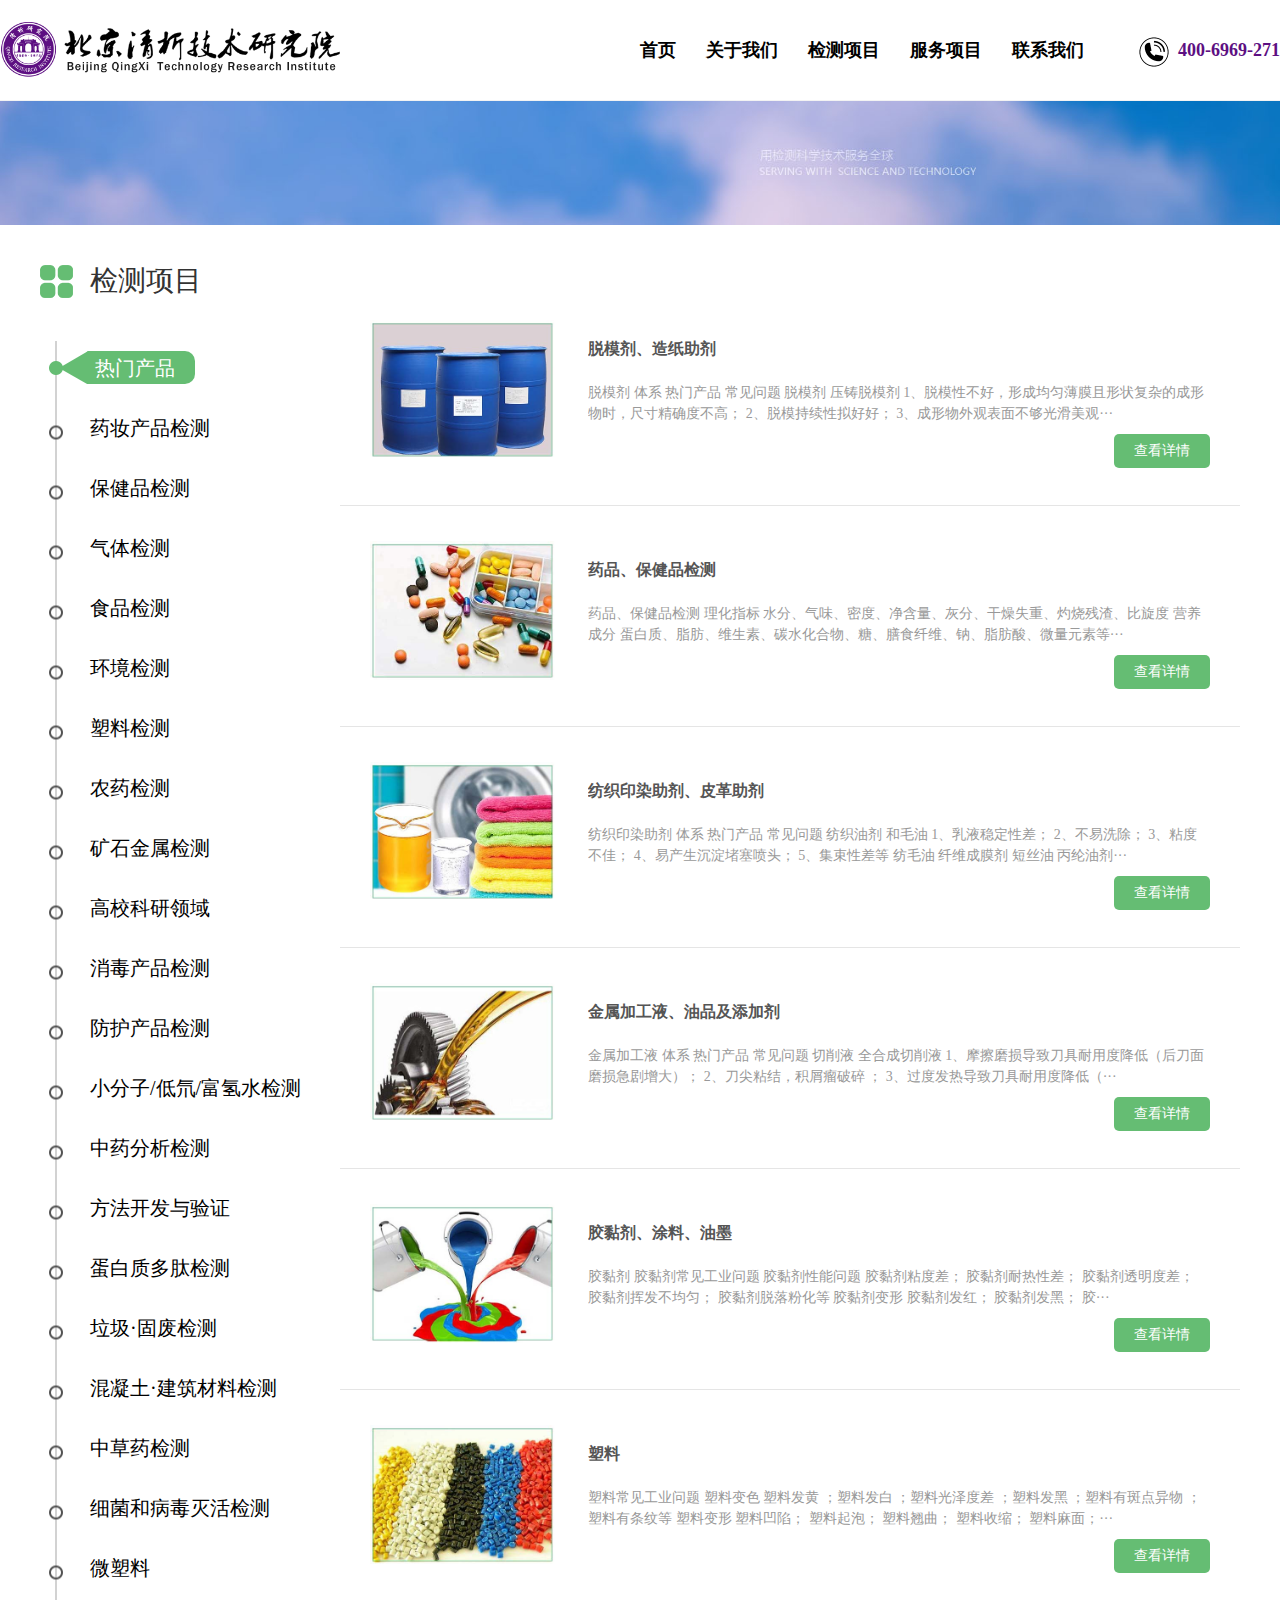
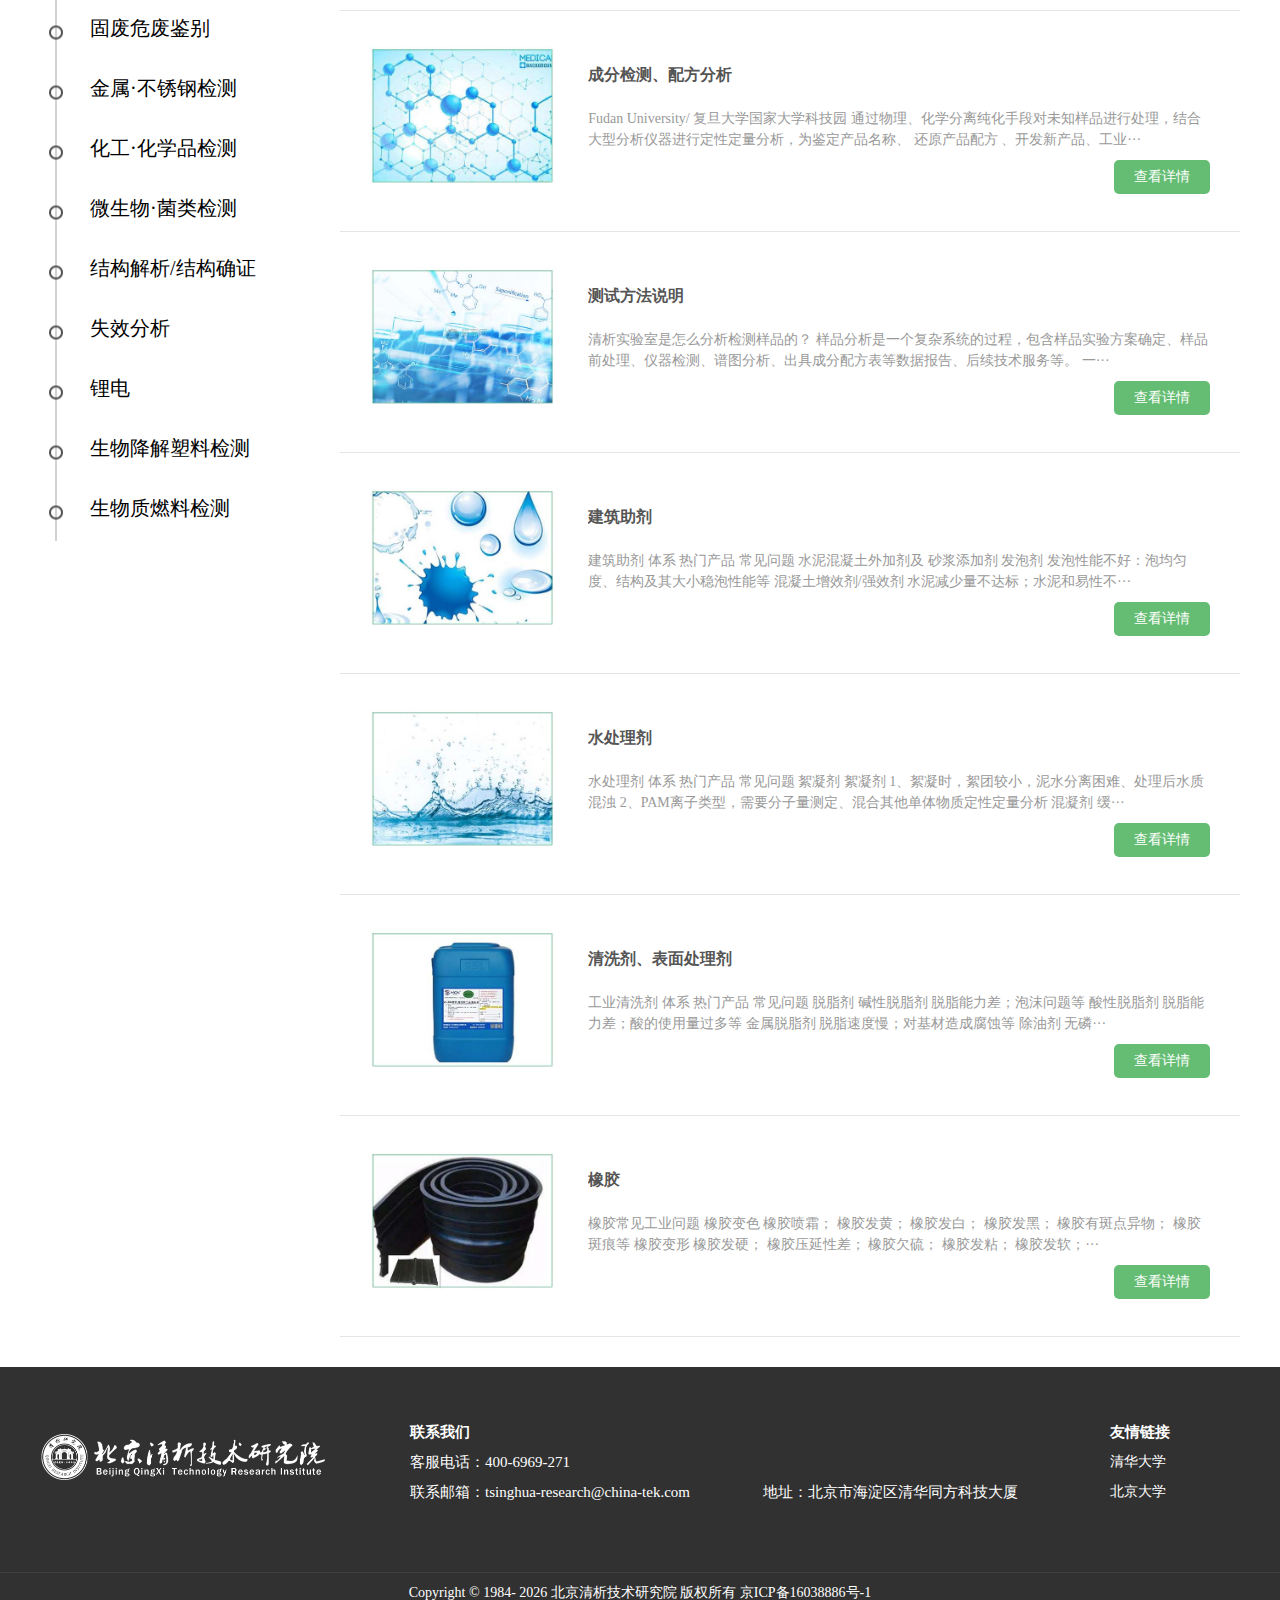
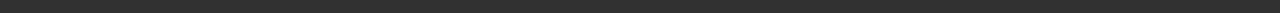
<file: jyln/index.html>
<!DOCTYPE html>
<html>

<head>
    <meta charset="utf-8" />
    <meta http-equiv="X-UA-Compatible" content="IE=Edge,chrome=1" />
    <title>热门产品_检测项目-北京清析技术研究院 官方网站</title>
    <meta name="keywords" content="" />
    <meta name="description" content="" />
    <!--[if lt IE 9]>
  <script src="//cdn.static.runoob.com/libs/html5shiv/3.7/html5shiv.min.js"></script>
<![endif]-->
    <link rel="stylesheet" href="/wangsir/20200515/images/style.css">
    <link rel="stylesheet" href="/wangsir/20200515/images/layout.css">
    <link rel="stylesheet" href="/wangsir/20200515/images/news.css">
    <link rel="stylesheet" href="/wangsir/20200515/images/page.css">
    <script src="/wangsir/20200515/images/jquery.js"></script>
    <script src="/wangsir/20200515/images/common.js"></script>
    <script src="/wangsir/20200515/images/main.js"></script>
    <!--[if lt IE 9]>
<script src="//cdn.bootcss.com/rem/1.3.4/tpl/www/js/rem.min.js"></script>
<script src="//cdn.bootcss.com/respond.tpl/www/js/1.4.2/respond.min.js"></script>
<script src="//cdn.bootcss.com/html5shiv/3.7.2/html5shiv.min.js"></script>
<![endif]-->
    <link href="/uploads/allimg/2002/1_1113455061.png" rel="shortcut icon" type="image/x-icon">
</head>

<body>
    <!-- 头部 START-->
    <header>
        <div class="header">
            <div class="mauto">
                <h1><a href="/" class="logo fl">
		<img src="/uploads/allimg/180627/2_1406389871.png" alt="北京清析技术研究院 官方网站"></a></h1>
                <div class="headtel fr">
                    <img src="/uploads/allimg/2005/1_1125288481.png">&nbsp;&nbsp;<span>400-6969-271</span></a>
                </div>
                <nav class="fr">
                    <ul id="topMenu" class="clearfix">
                        <li><a href="/" id="">首页</a></li>
                        <li><a href="/aboutus/" id="menu_1" class="">关于我们</a></li>
                        <li><a href="/jiance/index/" id="menu_4" class="current">检测项目</a></li>
                        <li><a href="/fwxm/" id="menu_127" class="">服务项目</a></li>
                        <li><a href="http://cert.china-tek.com/cx.php" id="menu_188" class="">报告查询</a></li>
                        <li><a href="/about/contact/" id="menu_149" class="">联系我们</a></li>
                        <li><a href="/xgnews/" id="menu_218" class="">新冠新闻</a></li>
                    </ul>
                </nav>
            </div>
            <style>
            </style>
            <div class="sub-nav">
                <div class="mauto">
                    <div id="display_1" class="display_class item2">
                        <div class="row clearfix">
                            <div class="con-l fl">

                                <a href="/about/" class="fl">公司简介</a>

                                <a href="/about/culture/" class="fl">企业文化</a>

                                <a href="/about/contact/" class="fl">联系我们</a>

                            </div>
                        </div>
                    </div>
                    <div id="display_4" class="display_class item2">
                        <div class="row clearfix">
                            <div class="con-l fl">

                                <a href="/jyln/" class="fl">热门产品</a>

                                <a href="/jiance/yaopin/" class="fl">药妆产品检测</a>

                                <a href="/jiance/bjpjc/" class="fl">保健品检测</a>

                                <a href="/jiance/qtjc/" class="fl">气体检测</a>

                                <a href="/jiance/spjc/" class="fl">食品检测</a>

                                <a href="/jiance/hjjc/" class="fl">环境检测</a>

                                <a href="/jiance/sljc/" class="fl">塑料检测</a>

                                <a href="/jiance/nyjc/" class="fl">农药检测</a>

                                <a href="/jiance/ksfxjc/" class="fl">矿石金属检测</a>

                                <a href="/jiance/gxky/" class="fl">高校科研领域</a>

                                <a href="/jiance/xiaoduchanpin/" class="fl">消毒产品检测</a>

                                <a href="/jiance/fanghuchanpin/jiance/" class="fl">防护产品检测</a>

                                <a href="/jiance/xfzs/" class="fl">小分子/低氘/富氢水检测</a>

                                <a href="/jiance/zyfxjc/" class="fl">中药分析检测</a>

                                <a href="/jiance/ffkfyyz/" class="fl">方法开发与验证</a>

                                <a href="/jiance/dbzdt/" class="fl">蛋白质多肽检测</a>

                                <a href="/jiance/ljgfjc/" class="fl">垃圾·固废检测</a>

                                <a href="/jiance/hntjc/" class="fl">混凝土·建筑材料检测</a>

                                <a href="/jiance/zcyjc/" class="fl">中草药检测</a>

                                <a href="/jiance/xijunbingdu/" class="fl">细菌和病毒灭活检测</a>

                                <a href="/jiance/index/weisuliao/" class="fl">微塑料</a>

                                <a href="/jiance/index/gufeiweifeijianbie/" class="fl">固废危废鉴别</a>

                                <a href="/jiance/jscfphjc/" class="fl">金属·不锈钢检测</a>

                                <a href="/jiance/hgp_hxpjc_/" class="fl">化工·化学品检测</a>

                                <a href="/jiance/wsw/" class="fl">微生物·菌类检测</a>

                                <a href="/jiance/jiegou/" class="fl">结构解析/结构确证</a>

                                <a href="/jiance/sxfx/" class="fl">失效分析</a>

                                <a href="/jiance/lidian/" class="fl">锂电</a>

                                <a href="/jiance/swjjsl/" class="fl">生物降解塑料检测</a>

                                <a href="/jiance/swzrl/" class="fl">生物质燃料检测</a>

                            </div>
                        </div>
                    </div>
                    <div id="display_127" class="display_class item2">
                        <div class="row clearfix">
                            <div class="con-l fl">

                                <a href="/bcxx/" class="fl">药品成分化验</a>

                                <a href="/jiance/pffxjc/" class="fl">配方成分·检测</a>

                                <a href="/jiance/ysfx_jscfjc/" class="fl">元素分析·测定</a>

                                <a href="/jiance/swyy/" class="fl">生物医药检测</a>

                                <a href="/jiance/yqcs_ptfx/" class="fl">仪器测试</a>

                                <a href="/fwxm/cffx/" class="fl">成分分析</a>

                                <a href="/fwxm/fsfx/" class="fl">腐蚀分析</a>

                                <a href="/fwxm/mnjs/" class="fl">模拟试验</a>

                                <a href="/jiance/wzwfx_jc/" class="fl">未知物分析检测</a>

                                <a href="/jiance/ywfxgyzd/" class="fl">异物分析工业诊断</a>

                                <a href="/gsdj/" class="fl">含量检测·测定</a>

                                <a href="/ce/" class="fl">CE认证【代理】</a>

                            </div>
                        </div>
                    </div>
                    <div id="display_188" class="display_class item2">
                        <div class="row clearfix">



                        </div>
                    </div>
                    <div id="display_149" class="display_class item2">
                        <div class="row clearfix">



                        </div>
                    </div>
                    <div id="display_218" class="display_class item2">
                        <div class="row clearfix">



                        </div>
                    </div>
                </div>
            </div>
        </div>
    </header>
    <!-- 头部 END-->
    <div class="bannerny"><img src="/wangsir/20200515/images/news.jpg"></div>
    <main class="main">
        <div class="info-list wrap-module">
            <div class="wrap pt20">
                <div class="pull-left lg-3 leftside">
                    <h1>检测项目</h1>
                    <ul class="clearfix">
                        <li class='cur'><a href='/jyln/' class='nav-link active font-poppins font-weight-medium'>热门产品</a></li>
                        <li><a class="nav-link font-poppins font-weight-medium" href='/jiance/yaopin/'>药妆产品检测</a></li>

                        <li><a class="nav-link font-poppins font-weight-medium" href='/jiance/bjpjc/'>保健品检测</a></li>

                        <li><a class="nav-link font-poppins font-weight-medium" href='/jiance/qtjc/'>气体检测</a></li>

                        <li><a class="nav-link font-poppins font-weight-medium" href='/jiance/spjc/'>食品检测</a></li>

                        <li><a class="nav-link font-poppins font-weight-medium" href='/jiance/hjjc/'>环境检测</a></li>

                        <li><a class="nav-link font-poppins font-weight-medium" href='/jiance/sljc/'>塑料检测</a></li>

                        <li><a class="nav-link font-poppins font-weight-medium" href='/jiance/nyjc/'>农药检测</a></li>

                        <li><a class="nav-link font-poppins font-weight-medium" href='/jiance/ksfxjc/'>矿石金属检测</a></li>

                        <li><a class="nav-link font-poppins font-weight-medium" href='/jiance/gxky/'>高校科研领域</a></li>

                        <li><a class="nav-link font-poppins font-weight-medium" href='/jiance/xiaoduchanpin/'>消毒产品检测</a></li>

                        <li><a class="nav-link font-poppins font-weight-medium" href='/jiance/fanghuchanpin/jiance/'>防护产品检测</a></li>

                        <li><a class="nav-link font-poppins font-weight-medium" href='/jiance/xfzs/'>小分子/低氘/富氢水检测</a></li>

                        <li><a class="nav-link font-poppins font-weight-medium" href='/jiance/zyfxjc/'>中药分析检测</a></li>

                        <li><a class="nav-link font-poppins font-weight-medium" href='/jiance/ffkfyyz/'>方法开发与验证</a></li>

                        <li><a class="nav-link font-poppins font-weight-medium" href='/jiance/dbzdt/'>蛋白质多肽检测</a></li>

                        <li><a class="nav-link font-poppins font-weight-medium" href='/jiance/ljgfjc/'>垃圾·固废检测</a></li>

                        <li><a class="nav-link font-poppins font-weight-medium" href='/jiance/hntjc/'>混凝土·建筑材料检测</a></li>

                        <li><a class="nav-link font-poppins font-weight-medium" href='/jiance/zcyjc/'>中草药检测</a></li>

                        <li><a class="nav-link font-poppins font-weight-medium" href='/jiance/xijunbingdu/'>细菌和病毒灭活检测</a></li>

                        <li><a class="nav-link font-poppins font-weight-medium" href='/jiance/index/weisuliao/'>微塑料</a></li>

                        <li><a class="nav-link font-poppins font-weight-medium" href='/jiance/index/gufeiweifeijianbie/'>固废危废鉴别</a></li>

                        <li><a class="nav-link font-poppins font-weight-medium" href='/jiance/jscfphjc/'>金属·不锈钢检测</a></li>

                        <li><a class="nav-link font-poppins font-weight-medium" href='/jiance/hgp_hxpjc_/'>化工·化学品检测</a></li>

                        <li><a class="nav-link font-poppins font-weight-medium" href='/jiance/wsw/'>微生物·菌类检测</a></li>

                        <li><a class="nav-link font-poppins font-weight-medium" href='/jiance/jiegou/'>结构解析/结构确证</a></li>

                        <li><a class="nav-link font-poppins font-weight-medium" href='/jiance/sxfx/'>失效分析</a></li>

                        <li><a class="nav-link font-poppins font-weight-medium" href='/jiance/lidian/'>锂电</a></li>

                        <li><a class="nav-link font-poppins font-weight-medium" href='/jiance/swjjsl/'>生物降解塑料检测</a></li>

                        <li><a class="nav-link font-poppins font-weight-medium" href='/jiance/swzrl/'>生物质燃料检测</a></li>

                    </ul>
                </div>
                <div class="pull-right lg-9 rightside">
                    <div class="ueeshop_responsive_info_list ">
                        <div class="item ">
                            <div class="img">
                                <a href="/jyln/184.html" title="脱模剂、造纸助剂"><img src="/uploads/allimg/2005/1-20052G45J3531.jpg" alt="脱模剂、造纸助剂"></a>
                            </div>
                            <div class="info fr">
                                <h3 class="title"><a href="/jyln/184.html" title="脱模剂、造纸助剂">脱模剂、造纸助剂</a></h3>
                                <div class="time">
                                    <h2>2020-08-24</h2>
                                </div>
                                <a href="/jyln/184.html" title="脱模剂、造纸助剂" class="desc">脱模剂 体系 热门产品 常见问题 脱模剂 压铸脱模剂 1、脱模性不好，形成均匀薄膜且形状复杂的成形物时，尺寸精确度不高； 2、脱模持续性拟好好； 3、成形物外观表面不够光滑美观···</a>
                                <a href="/jyln/184.html" title="脱模剂、造纸助剂" class="moreview fr">查看详情</a>
                            </div>
                            <a class="link" href="/jyln/184.html" title="脱模剂、造纸助剂"></a>
                            <div class="clear">
                            </div>
                        </div>
                        <div class="item ">
                            <div class="img">
                                <a href="/jyln/209.html" title="药品、保健品检测"><img src="/uploads/allimg/2005/1-20052G41141626.jpg" alt="药品、保健品检测"></a>
                            </div>
                            <div class="info fr">
                                <h3 class="title"><a href="/jyln/209.html" title="药品、保健品检测">药品、保健品检测</a></h3>
                                <div class="time">
                                    <h2>2020-07-23</h2>
                                </div>
                                <a href="/jyln/209.html" title="药品、保健品检测" class="desc">药品、保健品检测 理化指标 水分、气味、密度、净含量、灰分、干燥失重、灼烧残渣、比旋度 营养成分 蛋白质、脂肪、维生素、碳水化合物、糖、膳食纤维、钠、脂肪酸、微量元素等···</a>
                                <a href="/jyln/209.html" title="药品、保健品检测" class="moreview fr">查看详情</a>
                            </div>
                            <a class="link" href="/jyln/209.html" title="药品、保健品检测"></a>
                            <div class="clear">
                            </div>
                        </div>
                        <div class="item ">
                            <div class="img">
                                <a href="/jyln/185.html" title="纺织印染助剂、皮革助剂"><img src="/uploads/allimg/2005/1-20052G4554O41.jpg" alt="纺织印染助剂、皮革助剂"></a>
                            </div>
                            <div class="info fr">
                                <h3 class="title"><a href="/jyln/185.html" title="纺织印染助剂、皮革助剂">纺织印染助剂、皮革助剂</a></h3>
                                <div class="time">
                                    <h2>2020-05-29</h2>
                                </div>
                                <a href="/jyln/185.html" title="纺织印染助剂、皮革助剂" class="desc">纺织印染助剂 体系 热门产品 常见问题 纺织油剂 和毛油 1、乳液稳定性差； 2、不易洗除； 3、粘度不佳； 4、易产生沉淀堵塞喷头； 5、集束性差等 纺毛油 纤维成膜剂 短丝油 丙纶油剂···</a>
                                <a href="/jyln/185.html" title="纺织印染助剂、皮革助剂" class="moreview fr">查看详情</a>
                            </div>
                            <a class="link" href="/jyln/185.html" title="纺织印染助剂、皮革助剂"></a>
                            <div class="clear">
                            </div>
                        </div>
                        <div class="item ">
                            <div class="img">
                                <a href="/jyln/187.html" title="金属加工液、油品及添加剂"><img src="/uploads/allimg/2005/1-20052G450322c.jpg" alt="金属加工液、油品及添加剂"></a>
                            </div>
                            <div class="info fr">
                                <h3 class="title"><a href="/jyln/187.html" title="金属加工液、油品及添加剂">金属加工液、油品及添加剂</a></h3>
                                <div class="time">
                                    <h2>2020-05-29</h2>
                                </div>
                                <a href="/jyln/187.html" title="金属加工液、油品及添加剂" class="desc">金属加工液 体系 热门产品 常见问题 切削液 全合成切削液 1、摩擦磨损导致刀具耐用度降低（后刀面磨损急剧增大）； 2、刀尖粘结，积屑瘤破碎 ； 3、过度发热导致刀具耐用度降低（···</a>
                                <a href="/jyln/187.html" title="金属加工液、油品及添加剂" class="moreview fr">查看详情</a>
                            </div>
                            <a class="link" href="/jyln/187.html" title="金属加工液、油品及添加剂"></a>
                            <div class="clear">
                            </div>
                        </div>
                        <div class="item ">
                            <div class="img">
                                <a href="/jyln/189.html" title="胶黏剂、涂料、油墨"><img src="/uploads/allimg/2005/1-20052G44IG35.jpg" alt="胶黏剂、涂料、油墨"></a>
                            </div>
                            <div class="info fr">
                                <h3 class="title"><a href="/jyln/189.html" title="胶黏剂、涂料、油墨">胶黏剂、涂料、油墨</a></h3>
                                <div class="time">
                                    <h2>2020-05-29</h2>
                                </div>
                                <a href="/jyln/189.html" title="胶黏剂、涂料、油墨" class="desc">胶黏剂 胶黏剂常见工业问题 胶黏剂性能问题 胶黏剂粘度差； 胶黏剂耐热性差； 胶黏剂透明度差； 胶黏剂挥发不均匀； 胶黏剂脱落粉化等 胶黏剂变形 胶黏剂发红； 胶黏剂发黑； 胶···</a>
                                <a href="/jyln/189.html" title="胶黏剂、涂料、油墨" class="moreview fr">查看详情</a>
                            </div>
                            <a class="link" href="/jyln/189.html" title="胶黏剂、涂料、油墨"></a>
                            <div class="clear">
                            </div>
                        </div>
                        <div class="item ">
                            <div class="img">
                                <a href="/jyln/191.html" title="塑料"><img src="/uploads/allimg/2005/1-20052G44442204.jpg" alt="塑料"></a>
                            </div>
                            <div class="info fr">
                                <h3 class="title"><a href="/jyln/191.html" title="塑料">塑料</a></h3>
                                <div class="time">
                                    <h2>2020-05-29</h2>
                                </div>
                                <a href="/jyln/191.html" title="塑料" class="desc">塑料常见工业问题 塑料变色 塑料发黄 ；塑料发白 ；塑料光泽度差 ；塑料发黑 ；塑料有斑点异物 ；塑料有条纹等 塑料变形 塑料凹陷； 塑料起泡； 塑料翘曲； 塑料收缩； 塑料麻面；···</a>
                                <a href="/jyln/191.html" title="塑料" class="moreview fr">查看详情</a>
                            </div>
                            <a class="link" href="/jyln/191.html" title="塑料"></a>
                            <div class="clear">
                            </div>
                        </div>
                        <div class="item ">
                            <div class="img">
                                <a href="/jyln/192.html" title="成分检测、配方分析"><img src="/uploads/allimg/2005/1-20052G441025D.jpg" alt="成分检测、配方分析"></a>
                            </div>
                            <div class="info fr">
                                <h3 class="title"><a href="/jyln/192.html" title="成分检测、配方分析">成分检测、配方分析</a></h3>
                                <div class="time">
                                    <h2>2020-05-29</h2>
                                </div>
                                <a href="/jyln/192.html" title="成分检测、配方分析" class="desc">Fudan University/ 复旦大学国家大学科技园 通过物理、化学分离纯化手段对未知样品进行处理，结合大型分析仪器进行定性定量分析，为鉴定产品名称、 还原产品配方 、开发新产品、工业···</a>
                                <a href="/jyln/192.html" title="成分检测、配方分析" class="moreview fr">查看详情</a>
                            </div>
                            <a class="link" href="/jyln/192.html" title="成分检测、配方分析"></a>
                            <div class="clear">
                            </div>
                        </div>
                        <div class="item ">
                            <div class="img">
                                <a href="/jyln/178.html" title="测试方法说明"><img src="/uploads/allimg/2005/1-20052G50242123.jpg" alt="测试方法说明"></a>
                            </div>
                            <div class="info fr">
                                <h3 class="title"><a href="/jyln/178.html" title="测试方法说明">测试方法说明</a></h3>
                                <div class="time">
                                    <h2>2020-05-27</h2>
                                </div>
                                <a href="/jyln/178.html" title="测试方法说明" class="desc">清析实验室是怎么分析检测样品的？ 样品分析是一个复杂系统的过程，包含样品实验方案确定、样品前处理、仪器检测、谱图分析、出具成分配方表等数据报告、后续技术服务等。 一···</a>
                                <a href="/jyln/178.html" title="测试方法说明" class="moreview fr">查看详情</a>
                            </div>
                            <a class="link" href="/jyln/178.html" title="测试方法说明"></a>
                            <div class="clear">
                            </div>
                        </div>
                        <div class="item ">
                            <div class="img">
                                <a href="/jyln/183.html" title="建筑助剂"><img src="/uploads/allimg/2005/1-20052G50004H5.jpg" alt="建筑助剂"></a>
                            </div>
                            <div class="info fr">
                                <h3 class="title"><a href="/jyln/183.html" title="建筑助剂">建筑助剂</a></h3>
                                <div class="time">
                                    <h2>2020-05-27</h2>
                                </div>
                                <a href="/jyln/183.html" title="建筑助剂" class="desc">建筑助剂 体系 热门产品 常见问题 水泥混凝土外加剂及 砂浆添加剂 发泡剂 发泡性能不好：泡均匀度、结构及其大小稳泡性能等 混凝土增效剂/强效剂 水泥减少量不达标；水泥和易性不···</a>
                                <a href="/jyln/183.html" title="建筑助剂" class="moreview fr">查看详情</a>
                            </div>
                            <a class="link" href="/jyln/183.html" title="建筑助剂"></a>
                            <div class="clear">
                            </div>
                        </div>
                        <div class="item ">
                            <div class="img">
                                <a href="/jyln/186.html" title="水处理剂"><img src="/uploads/allimg/2005/1-20052G45435T7.jpg" alt="水处理剂"></a>
                            </div>
                            <div class="info fr">
                                <h3 class="title"><a href="/jyln/186.html" title="水处理剂">水处理剂</a></h3>
                                <div class="time">
                                    <h2>2020-05-27</h2>
                                </div>
                                <a href="/jyln/186.html" title="水处理剂" class="desc">水处理剂 体系 热门产品 常见问题 絮凝剂 絮凝剂 1、絮凝时，絮团较小，泥水分离困难、处理后水质混浊 2、PAM离子类型，需要分子量测定、混合其他单体物质定性定量分析 混凝剂 缓···</a>
                                <a href="/jyln/186.html" title="水处理剂" class="moreview fr">查看详情</a>
                            </div>
                            <a class="link" href="/jyln/186.html" title="水处理剂"></a>
                            <div class="clear">
                            </div>
                        </div>
                        <div class="item ">
                            <div class="img">
                                <a href="/jyln/188.html" title="清洗剂、表面处理剂"><img src="/uploads/allimg/2005/1-20052G44Z6416.jpg" alt="清洗剂、表面处理剂"></a>
                            </div>
                            <div class="info fr">
                                <h3 class="title"><a href="/jyln/188.html" title="清洗剂、表面处理剂">清洗剂、表面处理剂</a></h3>
                                <div class="time">
                                    <h2>2020-05-27</h2>
                                </div>
                                <a href="/jyln/188.html" title="清洗剂、表面处理剂" class="desc">工业清洗剂 体系 热门产品 常见问题 脱脂剂 碱性脱脂剂 脱脂能力差；泡沫问题等 酸性脱脂剂 脱脂能力差；酸的使用量过多等 金属脱脂剂 脱脂速度慢；对基材造成腐蚀等 除油剂 无磷···</a>
                                <a href="/jyln/188.html" title="清洗剂、表面处理剂" class="moreview fr">查看详情</a>
                            </div>
                            <a class="link" href="/jyln/188.html" title="清洗剂、表面处理剂"></a>
                            <div class="clear">
                            </div>
                        </div>
                        <div class="item ">
                            <div class="img">
                                <a href="/jyln/190.html" title="橡胶"><img src="/uploads/allimg/2005/1-20052G4460YC.jpg" alt="橡胶"></a>
                            </div>
                            <div class="info fr">
                                <h3 class="title"><a href="/jyln/190.html" title="橡胶">橡胶</a></h3>
                                <div class="time">
                                    <h2>2020-05-27</h2>
                                </div>
                                <a href="/jyln/190.html" title="橡胶" class="desc">橡胶常见工业问题 橡胶变色 橡胶喷霜； 橡胶发黄； 橡胶发白； 橡胶发黑； 橡胶有斑点异物； 橡胶斑痕等 橡胶变形 橡胶发硬； 橡胶压延性差； 橡胶欠硫； 橡胶发粘； 橡胶发软；···</a>
                                <a href="/jyln/190.html" title="橡胶" class="moreview fr">查看详情</a>
                            </div>
                            <a class="link" href="/jyln/190.html" title="橡胶"></a>
                            <div class="clear">
                            </div>
                        </div>

                        <div class="clear">
                        </div>
                        <!-- <div class="pages"><a>首页</a>
                            <a class="current">1</a>
                            <a href='list_29_2.html'>2</a>
                            <a href='list_29_2.html'>下一页</a>
                            <a href='list_29_2.html'>末页</a>
                            <span class="pageinfo">共2 页 16 条记录</span>
                        </div> -->
                    </div>
                </div>
            </div>
        </div>
    </main>
    <!-- 底部 START-->
    <!--footer start-->
    <footer>
        <div class="foot-add clearfix sm-dn">
            <ul class="mauto pt50 pb45">
                <li class="lg-3 pt15 pb20 hsm slideInUp" style="visibility: visible; animation-name: slideInUp;">
                    <div class="clearfix dtm">
                        <img src="/uploads/allimg/2005/1_1834252101.png">
                    </div>
                </li>
                <li class="lg-4 pb20 pl20 hsm slideInUp" style="visibility: visible; animation-name: slideInUp;">
                    <div class="clearfix dtm">
                        <p>
                            <B>联系我们</B>
                        </p>
                        <p>客服电话：400-6969-271</p>
                        <p>联系邮箱：tsinghua-research@china-tek.com</p>
                    </div>
                </li>
                <li class="lg-3 pb20 hsm slideInUp" style="visibility: visible; animation-name: slideInUp;">
                    <div class="clearfix dtm">
                        <p>
                            <B>&nbsp;</B>
                        </p>
                        <p>&nbsp;</p>
                        <p>地址：北京市海淀区清华同方科技大厦</p>
                    </div>
                </li>
                <!-- 友情链接 START-->
                <li class="lg-2 fl pb20 hsm slideInUp" style="visibility: visible; animation-name: slideInUp;">
                    <div class="clearfix dtm">
                        <p>
                            <B>友情链接</B>
                        </p>
                        <p><a href="http://www.tsinghua.edu.cn" class="fl">清华大学</a></p>
                        <p><a href="http://www.pku.edu.cn" class="fl">北京大学</a></p>

                    </div>
                </li>
            </ul>
        </div>
        <div class="foot-b tac">
            <div class="clearfix dtm sm-p0">
                <p>Copyright &copy; 1984-
                    <script>
                        document.write(new Date().getFullYear());
                    </script> 北京清析技术研究院 版权所有 <a href="http://beian.miit.gov.cn/" class="">京ICP备16038886号-1</a>
                </p>
            </div>
        </div>
    </footer>

    <!-- 底部 END-->
</body>

</html>
</file>
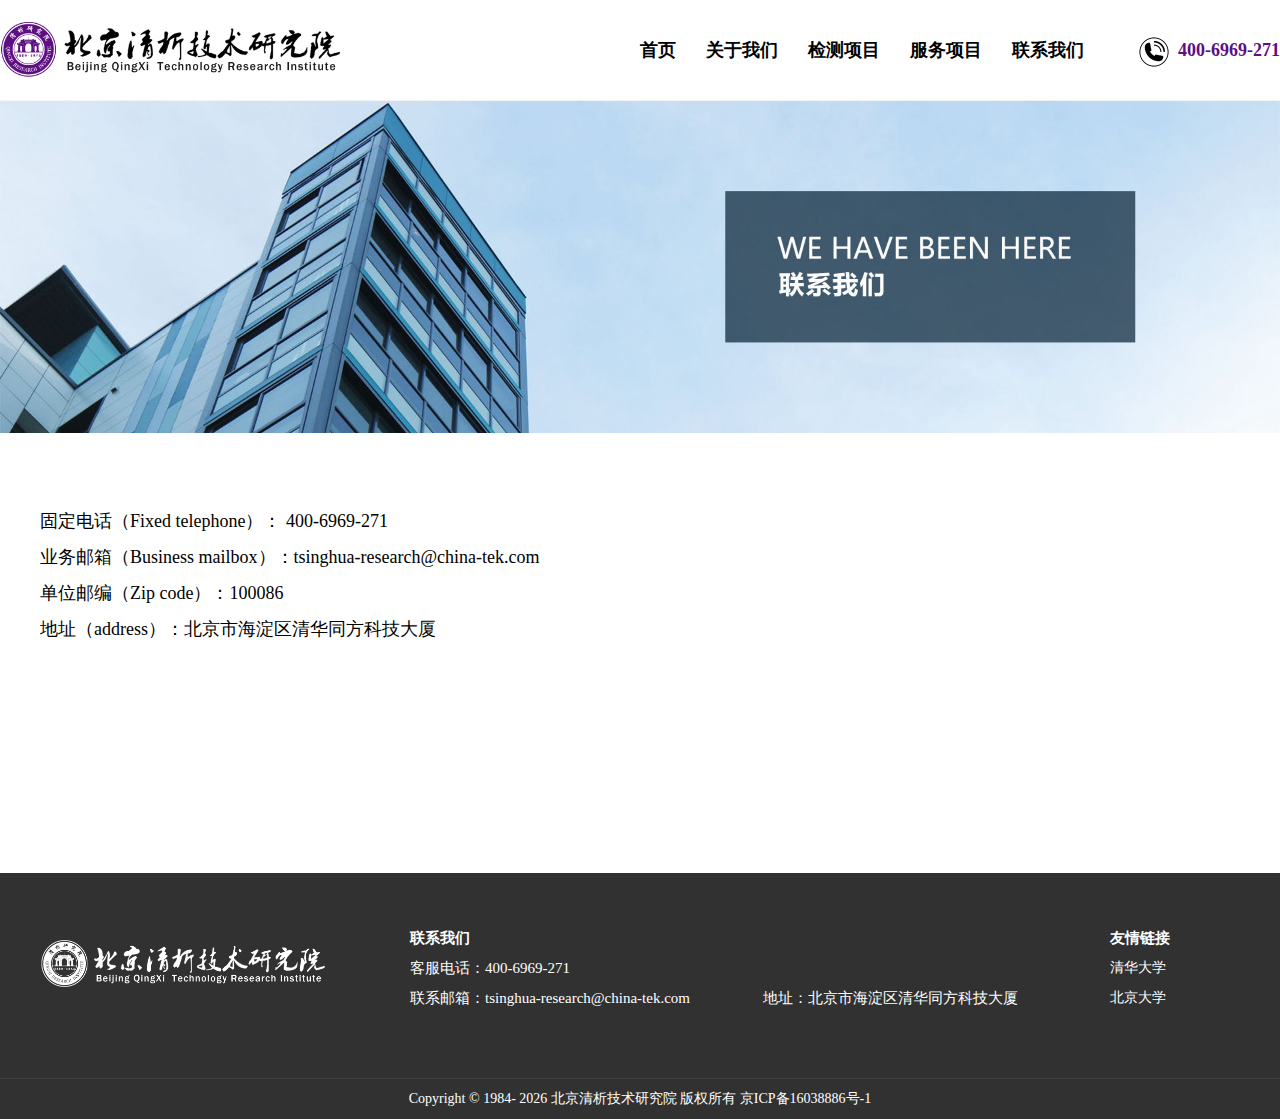
<file: about/contact/index.html>
<!DOCTYPE html>
<html>

<head>
    <meta charset="utf-8" />
    <meta http-equiv="X-UA-Compatible" content="IE=Edge,chrome=1" />
    <title>联系我们-北京清析技术研究院 官方网站</title>
    <meta name="keywords" content="" />
    <meta name="description" content="" />
    <!--[if lt IE 9]>
  <script src="//cdn.static.runoob.com/libs/html5shiv/3.7/html5shiv.min.js"></script>
<![endif]-->
    <link rel="stylesheet" href="/wangsir/20200515/images/style.css">
    <link rel="stylesheet" href="/wangsir/20200515/images/layout.css">
    <link rel="stylesheet" href="/wangsir/20200515/images/news.css">
    <script src="/wangsir/20200515/images/jquery.js"></script>
    <script src="/wangsir/20200515/images/common.js"></script>
    <script src="/wangsir/20200515/images/main.js"></script>
    <!--[if lt IE 9]>
<script src="//cdn.bootcss.com/rem/1.3.4/tpl/www/js/rem.min.js"></script>
<script src="http://cdn.bootcss.com/respond.tpl/www/js/1.4.2/respond.min.js"></script>
<script src="http://cdn.bootcss.com/html5shiv/3.7.2/html5shiv.min.js"></script>
<![endif]-->
    <link href="/uploads/allimg/2002/1_1113455061.png" rel="shortcut icon" type="image/x-icon">
</head>

<body>
    <!-- 头部 START-->
    <header>
        <div class="header">
            <div class="mauto">
                <h1><a href="/" class="logo fl">
		<img src="/uploads/allimg/180627/2_1406389871.png" alt="北京清析技术研究院 官方网站"></a></h1>
                <div class="headtel fr">
                    <img src="/uploads/allimg/2005/1_1125288481.png">&nbsp;&nbsp;<span>400-6969-271</span></a>
                </div>
                <nav class="fr">
                    <ul id="topMenu" class="clearfix">
                        <li><a href="/" id="">首页</a></li>
                        <li><a href="/aboutus/" id="menu_1" class="">关于我们</a></li>
                        <li><a href="/jiance/index/" id="menu_4" class="">检测项目</a></li>
                        <li><a href="/fwxm/" id="menu_127" class="">服务项目</a></li>
                        <li><a href="/about/contact/" id="menu_149" class="current">联系我们</a></li>
                    </ul>
                </nav>
            </div>
            <style>
            </style>
            <div class="sub-nav">
                <div class="mauto">
                    <div id="display_1" class="display_class item2">
                        <div class="row clearfix">
                            <div class="con-l fl">

                                <a href="/about/" class="fl">公司简介</a>

                                <a href="/about/culture/" class="fl">企业文化</a>

                                <a href="/about/contact/" class="fl">联系我们</a>

                            </div>
                        </div>
                    </div>
                    <div id="display_4" class="display_class item2">
                        <div class="row clearfix">
                            <div class="con-l fl">

                                <a href="/jyln/" class="fl">热门产品</a>

                                <a href="/jiance/yaopin/" class="fl">药妆产品检测</a>

                                <a href="/jiance/bjpjc/" class="fl">保健品检测</a>

                                <a href="/jiance/qtjc/" class="fl">气体检测</a>

                                <a href="/jiance/spjc/" class="fl">食品检测</a>

                                <a href="/jiance/hjjc/" class="fl">环境检测</a>

                                <a href="/jiance/sljc/" class="fl">塑料检测</a>

                                <a href="/jiance/nyjc/" class="fl">农药检测</a>

                                <a href="/jiance/ksfxjc/" class="fl">矿石金属检测</a>

                                <a href="/jiance/gxky/" class="fl">高校科研领域</a>

                                <a href="/jiance/xiaoduchanpin/" class="fl">消毒产品检测</a>

                                <a href="/jiance/fanghuchanpin/jiance/" class="fl">防护产品检测</a>

                                <a href="/jiance/xfzs/" class="fl">小分子/低氘/富氢水检测</a>

                                <a href="/jiance/zyfxjc/" class="fl">中药分析检测</a>

                                <a href="/jiance/ffkfyyz/" class="fl">方法开发与验证</a>

                                <a href="/jiance/dbzdt/" class="fl">蛋白质多肽检测</a>

                                <a href="/jiance/ljgfjc/" class="fl">垃圾·固废检测</a>

                                <a href="/jiance/hntjc/" class="fl">混凝土·建筑材料检测</a>

                                <a href="/jiance/zcyjc/" class="fl">中草药检测</a>

                                <a href="/jiance/xijunbingdu/" class="fl">细菌和病毒灭活检测</a>

                                <a href="/jiance/index/weisuliao/" class="fl">微塑料</a>

                                <a href="/jiance/index/gufeiweifeijianbie/" class="fl">固废危废鉴别</a>

                                <a href="/jiance/jscfphjc/" class="fl">金属·不锈钢检测</a>

                                <a href="/jiance/hgp_hxpjc_/" class="fl">化工·化学品检测</a>

                                <a href="/jiance/wsw/" class="fl">微生物·菌类检测</a>

                                <a href="/jiance/jiegou/" class="fl">结构解析/结构确证</a>

                                <a href="/jiance/sxfx/" class="fl">失效分析</a>

                                <a href="/jiance/lidian/" class="fl">锂电</a>

                                <a href="/jiance/swjjsl/" class="fl">生物降解塑料检测</a>

                                <a href="/jiance/swzrl/" class="fl">生物质燃料检测</a>

                            </div>
                        </div>
                    </div>
                    <div id="display_127" class="display_class item2">
                        <div class="row clearfix">
                            <div class="con-l fl">

                                <a href="/bcxx/" class="fl">药品成分化验</a>

                                <a href="/jiance/pffxjc/" class="fl">配方成分·检测</a>

                                <a href="/jiance/ysfx_jscfjc/" class="fl">元素分析·测定</a>

                                <a href="/jiance/swyy/" class="fl">生物医药检测</a>

                                <a href="/jiance/yqcs_ptfx/" class="fl">仪器测试</a>

                                <a href="/fwxm/cffx/" class="fl">成分分析</a>

                                <a href="/fwxm/fsfx/" class="fl">腐蚀分析</a>

                                <a href="/fwxm/mnjs/" class="fl">模拟试验</a>

                                <a href="/jiance/wzwfx_jc/" class="fl">未知物分析检测</a>

                                <a href="/jiance/ywfxgyzd/" class="fl">异物分析工业诊断</a>

                                <a href="/gsdj/" class="fl">含量检测·测定</a>

                                <a href="/ce/" class="fl">CE认证【代理】</a>

                            </div>
                        </div>
                    </div>
                    <div id="display_188" class="display_class item2">
                        <div class="row clearfix">



                        </div>
                    </div>
                    <div id="display_149" class="display_class item2">
                        <div class="row clearfix">



                        </div>
                    </div>
                    <div id="display_218" class="display_class item2">
                        <div class="row clearfix">



                        </div>
                    </div>
                </div>
            </div>
        </div>
    </header>
    <!-- 头部 END-->
    <STYLE type="text/css">
        .main-nav-p .index_articlecat {
            min-height: auto;
        }

        .main-nav-p .index_articlecat li {
            width: 19.7%;
            text-align: left;
            margin: 0;
        }

        .main-nav-p .index_articlecat li a {
            line-height: 35px;
            height: 35px;
        }
    </STYLE>
    <div class="bannerny"><img src="/uploads/allimg/2005/1-2005291I54c40.jpg"></div>
    <main class="main">

        <div class="info-list wrap-module">
            <div class="wrap pt20">
                <div class="main-nav-p ">
                    <ul class="index_articlecat hsms">

                    </ul>
                </div>
                <div class="about bg content">
                    <div class="pb50 mauto ov clearfix">
                        <div class="pt20 pb20 sm-p0">
                            <div class="pb5 mauto sm-p0 hsm slideInUp" style="visibility: visible; animation-name: slideInUp;">
                                <div class="about">
                                    <!--h2 class="tac fb pb20"><span style="font-size: 20px; color:#444444;">联系我们</span></h2-->
                                    <p style="white-space: normal;"><span style="font-size: 18px;">固定电话（Fixed telephone）：<strong>&nbsp;</strong>400-6969-271<br/></span></p>
                                    <p style="white-space: normal;"><span style="font-size: 18px;">业务邮箱（Business mailbox）：tsinghua-research@china-tek.com&nbsp;</span><br/><span style="font-size: 18px;">单位邮编（Zip code）：100086<br/>地址（address）：北京市海淀区清华同方科技大厦</span><br/></p>
                                    <p><br/></p>
                                </div>
                            </div>
                        </div>
                    </div>
                </div>
            </div>
        </div>
    </main>
    <!-- 底部 START-->
    <!--footer start-->
    <footer>
        <div class="foot-add clearfix sm-dn">
            <ul class="mauto pt50 pb45">
                <li class="lg-3 pt15 pb20 hsm slideInUp" style="visibility: visible; animation-name: slideInUp;">
                    <div class="clearfix dtm">
                        <img src="/uploads/allimg/2005/1_1834252101.png">
                    </div>
                </li>
                <li class="lg-4 pb20 pl20 hsm slideInUp" style="visibility: visible; animation-name: slideInUp;">
                    <div class="clearfix dtm">
                        <p>
                            <B>联系我们</B>
                        </p>
                        <p>客服电话：400-6969-271</p>
                        <p>联系邮箱：tsinghua-research@china-tek.com</p>
                    </div>
                </li>
                <li class="lg-3 pb20 hsm slideInUp" style="visibility: visible; animation-name: slideInUp;">
                    <div class="clearfix dtm">
                        <p>
                            <B>&nbsp;</B>
                        </p>
                        <p>&nbsp;</p>
                        <p>地址：北京市海淀区清华同方科技大厦</p>
                    </div>
                </li>
                <!-- 友情链接 START-->
                <li class="lg-2 fl pb20 hsm slideInUp" style="visibility: visible; animation-name: slideInUp;">
                    <div class="clearfix dtm">
                        <p>
                            <B>友情链接</B>
                        </p>
                        <p><a href="http://www.tsinghua.edu.cn" class="fl">清华大学</a></p>
                        <p><a href="http://www.pku.edu.cn" class="fl">北京大学</a></p>

                    </div>
                </li>
            </ul>
        </div>
        <div class="foot-b tac">
            <div class="clearfix dtm sm-p0">
                <p>Copyright &copy; 1984-
                    <script>
                        document.write(new Date().getFullYear());
                    </script> 北京清析技术研究院 版权所有 <a href="http://beian.miit.gov.cn/" class="">京ICP备16038886号-1</a>
                </p>
            </div>
        </div>
    </footer>

    <!-- 底部 END-->
</body>

</html>
</file>
<file: wangsir/20200515/images/style.css>
*,
*:before,
*:after {
    -webkit-box-sizing: border-box;
    -moz-box-sizing: border-box;
    box-sizing: border-box
}

html {
    -webkit-tap-highlight-color: transparent
}

body {
    overflow-x: hidden;
    color: #000;
    font-size: 14px;
    font-family: 'Microsoft Yahei' !important;
    -webkit-overflow-scrolling: touch
}

body,
dd,
dl,
figure,
form,
h1,
h2,
h3,
h4,
h5,
h6,
p,
td,
th {
    margin: 0;
    padding: 0;
    border: 0;
    font-family: 'Microsoft Yahei' !important;
}

h1 {
    font-size: 42px;
    line-height: 80px;
}

h4 {
    font-size: 24px;
}

.ft-n {
    font-weight: normal;
}

.main {
    width: 100%;
    float: left;
}

.text-center {
    text-align: center;
}

.font-bold {
    font-weight: bold;
}

.bg-light {
    background: #65bd73;
}

.text-left {
    text-align: left;
}

li,
ol,
ul {
    margin: 0;
    padding: 0;
    list-style-type: none
}

img {
    max-width: 100%;
    border: 0;
    vertical-align: middle
}

table {
    border-collapse: collapse;
    border-spacing: 0
}

a {
    background: transparent;
    color: inherit;
    text-decoration: none
}

b,
em,
i {
    font-style: normal
}

button {
    padding: 0
}

button,
input,
optgroup,
select,
textarea {
    outline: 0;
    border: 0;
    vertical-align: middle;
    font-family: 'Microsoft Yahei'
}

button,
html input[type=button],
input[type=reset],
input[type=submit],
input[type=text] {
    outline: 0;
    border: 0;
    border-radius: 0;
    cursor: pointer;
    -webkit-appearance: button
}

textarea {
    resize: none;
    font-size: 14px
}

textarea,
.select {
    appearance: none;
    -webkit-appearance: none;
    -moz-appearance: none;
    -o-appearance: none
}

.select::-ms-expand {
    display: none
}

.clearfix:after,
.clearfix:before,
.mauto:after,
.mauto:before {
    display: table;
    content: ""
}

.clearfix:after,
.mauto:after {
    clear: both
}

.clear {
    height: 0;
    clear: both
}

.header .mauto {
    max-width: 1400px;
}

.mauto {
    max-width: 1200px;
    margin: 0 auto
}

.db {
    display: block
}

.dn {
    display: none
}

.rel {
    position: relative
}

.abs {
    position: absolute
}

.fl {
    float: left
}

.fr {
    float: right
}

.ov {
    overflow: hidden
}

.tar {
    text-align: right
}

.tac {
    text-align: center
}

.fb {
    font-weight: bold
}

.wh1 {
    width: 100%;
    height: 100%
}

.dt {
    display: table
}

.dtm {
    display: table;
    margin: 0 auto
}

.dtcell {
    display: table-cell;
    vertical-align: middle;
    text-align: center
}

.els {
    display: inline-block;
    overflow: hidden;
    width: 100%;
    vertical-align: middle;
    text-overflow: ellipsis;
    white-space: nowrap;
    word-wrap: break-word
}

.els2 {
    display: block;
    display: -webkit-box;
    width: 100%;
    overflow: hidden;
    text-overflow: ellipsis;
    -webkit-box-orient: vertical;
    -webkit-line-clamp: 2
}

.po-auto {
    position: absolute;
    top: 0;
    right: 0;
    bottom: 0;
    left: 0;
    margin: auto;
    max-width: 100%;
    max-height: 100%
}

.img-md img {
    transform: scale(1);
    -webkit-transform: scale(1);
    transition: all .8s;
    -webkit-transition: all .8s
}

.img-md:hover img {
    transform: scale(1.1);
    -webkit-transform: scale(1.1)
}

.tra,
a {
    transition: all .3s;
    -webkit-transition: all .3s
}

.cf {
    color: #fff
}

.c0 {
    color: #000
}

.c6 {
    color: #666
}

.c9 {
    color: #999
}

.baf {
    background: #fff
}

.li25 {
    line-height: 25px
}

.li30 {
    line-height: 30px
}

.f12 {
    font-size: 12px
}

.f16 {
    font-size: 16px
}

.dfcc,
.dfccs,
.dflc,
.dflr,
.dflrs {
    display: -webkit-flex;
    display: flex
}

.dfcc,
.dfccs {
    justify-content: center;
    -webkit-justify-content: center
}

.dflc,
.dfcc,
.dfccs,
.dflr,
.dflrs {
    align-items: center;
    -webkit-align-items: center
}

.dflr {
    justify-content: space-between;
    -webkit-justify-content: space-between
}

.dflrs {
    justify-content: space-around;
    -webkit-justify-content: space-around
}

.dfccs {
    -webkit-flex-direction: column;
    flex-direction: column
}

.slick-slider {
    position: relative;
    display: block;
    box-sizing: border-box;
    -webkit-touch-callout: none;
    -webkit-user-select: none;
    -khtml-user-select: none;
    -moz-user-select: none;
    -ms-user-select: none;
    user-select: none;
    -ms-touch-action: pan-y;
    touch-action: pan-y;
    -webkit-tap-highlight-color: transparent
}

.slick-list {
    position: relative;
    overflow: hidden;
    display: block;
    margin: 0;
    padding: 0
}

.slick-list:focus {
    outline: none
}

.slick-list.dragging {
    cursor: pointer;
    cursor: hand
}

.slick-slider .slick-track,
.slick-slider .slick-list {
    -webkit-transform: translate3d(0, 0, 0);
    -moz-transform: translate3d(0, 0, 0);
    -ms-transform: translate3d(0, 0, 0);
    -o-transform: translate3d(0, 0, 0);
    transform: translate3d(0, 0, 0)
}

.slick-track {
    position: relative;
    left: 0;
    top: 0;
    display: block;
    margin-left: auto;
    margin-right: auto
}

.slick-track:before,
.slick-track:after {
    content: "";
    display: table
}

.slick-track:after {
    clear: both
}

.slick-loading .slick-track {
    visibility: hidden
}

.slick-slide {
    float: left;
    height: 100%;
    min-height: 1px;
    display: none
}

[dir="rtl"] .slick-slide {
    float: right
}

.slick-slide img {
    width: 100%;
    display: block
}

.slick-slide.slick-loading img {
    display: none
}

.slick-slide.dragging img {
    pointer-events: none
}

.slick-initialized .slick-slide {
    display: block
}

.slick-loading .slick-slide {
    visibility: hidden
}

.slick-vertical .slick-slide {
    display: block;
    height: auto
}

.slick-arrow.slick-hidden {
    display: none
}

.slick-prev,
.slick-next {
    z-index: 1;
    position: absolute;
    top: 50%;
    font-size: 0;
    transform: translateY(-50%);
    -webkit-transform: translateY(-50%)
}

.slick-prev {
    left: 0
}

.slick-next {
    right: 0
}

.slick-dots {
    position: absolute;
    left: 0;
    bottom: 20px;
    width: 100%;
    font-size: 0;
    text-align: center
}

.slick-dots li {
    display: inline-block;
    width: 15px;
    height: 15px;
    border-radius: 50% !important;
    background: #e5e5e5;
    margin: 0 5px;
    cursor: pointer
}

.slick-dots li.slick-active,
.slick-dots li:hover,
.slick-dots li:focus {
    background: #333
}

.slick-dots li button {
    display: none
}

.animation {
    visibility: hidden;
    opacity: 0
}

.fadel,
.fader,
.fadeup,
.fadez {
    visibility: visible
}

.fadeup {
    animation: slideInUp ease-out .6s forwards;
    -webkit-animation: slideInUp ease-out .6s forwards
}

@keyframes slideInUp {
    from {
        transform: translate3d(0, 50%, 0)
    }
    to {
        opacity: 1;
        transform: none
    }
}

@-webkit-keyframes fadeInUp {
    from {
        -webkit-transform: translate3d(0, 50%, 0)
    }
    to {
        opacity: 1;
        -webkit-transform: none
    }
}

.fadel {
    animation: slideInLeft ease-out .6s forwards;
    -webkit-animation: slideInLeft ease-out .6s forwards
}

@keyframes slideInLeft {
    from {
        transform: translate3d(-50%, 0, 0)
    }
    to {
        opacity: 1;
        transform: none
    }
}

@-webkit-keyframes slideInLeft {
    from {
        -webkit-transform: translate3d(-50%, 0, 0)
    }
    to {
        opacity: 1;
        -webkit-transform: none
    }
}

.fader {
    animation: slideInRight ease-out .6s forwards;
    -webkit-animation: slideInRight ease-out .6s forwards
}

@keyframes slideInRight {
    from {
        transform: translate3d(50%, 0, 0)
    }
    to {
        opacity: 1;
        transform: none
    }
}

@-webkit-keyframes slideInRight {
    from {
        -webkit-transform: translate3d(50%, 0, 0)
    }
    to {
        opacity: 1;
        -webkit-transform: none
    }
}

.fadez {
    animation: zoomIn ease-out .6s forwards;
    -webkit-animation: zoomIn ease-out .6s forwards
}

@keyframes zoomIn {
    from {
        transform: scale3d(.3, .3, .3)
    }
    to {
        opacity: 1;
        transform: none
    }
}

@-webkit-keyframes zoomIn {
    from {
        -webkit-transform: scale3d(.3, .3, .3)
    }
    to {
        opacity: 1;
        -webkit-transform: none
    }
}

.imgs {
    overflow: hidden;
    background: #eee url([data-uri]) no-repeat center
}

.imgs img {
    width: 100%;
    height: 100%;
    object-fit: cover
}

.mt5 {
    margin-top: .05rem
}

.mt10 {
    margin-top: .1rem
}

.mt15 {
    margin-top: .15rem
}

.mt20 {
    margin-top: .2rem
}

.mt25 {
    margin-top: .25rem
}

.mt30 {
    margin-top: .3rem
}

.mt35 {
    margin-top: .35rem
}

.mt40 {
    margin-top: .4rem
}

.mt45 {
    margin-top: .45rem
}

.mt50 {
    margin-top: .5rem
}

.mr5 {
    margin-right: .05rem
}

.mr10 {
    margin-right: .1rem
}

.mr15 {
    margin-right: .15rem
}

.mr20 {
    margin-right: .2rem
}

.mr25 {
    margin-right: .25rem
}

.mr30 {
    margin-right: .3rem
}

.mr35 {
    margin-right: .35rem
}

.mr40 {
    margin-right: .4rem
}

.mr45 {
    margin-right: .45rem
}

.mr50 {
    margin-right: .5rem
}

.mb5 {
    margin-bottom: .05rem
}

.mb10 {
    margin-bottom: .1rem
}

.mb15 {
    margin-bottom: .15rem
}

.mb20 {
    margin-bottom: .2rem
}

.mb25 {
    margin-bottom: .25rem
}

.mb30 {
    margin-bottom: .3rem
}

.mb35 {
    margin-bottom: .35rem
}

.mb40 {
    margin-bottom: .4rem
}

.mb45 {
    margin-bottom: .45rem
}

.mb50 {
    margin-bottom: 50px;
}

.ml5 {
    margin-left: .05rem
}

.ml10 {
    margin-left: .1rem
}

.ml15 {
    margin-left: .15rem
}

.ml20 {
    margin-left: .2rem
}

.ml25 {
    margin-left: .25rem
}

.ml30 {
    margin-left: .3rem
}

.ml35 {
    margin-left: .35rem
}

.ml40 {
    margin-left: .4rem
}

.ml45 {
    margin-left: .45rem
}

.ml50 {
    margin-left: .5rem
}

.pt5 {
    padding-top: .05rem
}

.pt10 {
    padding-top: .1rem
}

.pt15 {
    padding-top: .15rem
}

.pt20 {
    padding-top: .3rem;
}

.pt25 {
    padding-top: .25rem
}

.pt30 {
    padding-top: .3rem
}

.pt35 {
    padding-top: .35rem
}

.pt40 {
    padding-top: .4rem
}

.pt45 {
    padding-top: .45rem
}

.pt50 {
    padding-top: 50px;
}

.pr5 {
    padding-right: .05rem
}

.pr10 {
    padding-right: .1rem
}

.pr15 {
    padding-right: .15rem
}

.pr20 {
    padding-right: .2rem
}

.pr25 {
    padding-right: .25rem
}

.pr30 {
    padding-right: .3rem
}

.pr35 {
    padding-right: .35rem
}

.pr40 {
    padding-right: .4rem
}

.pr45 {
    padding-right: .45rem
}

.pr50 {
    padding-right: .5rem
}

.pb5 {
    padding-bottom: .05rem
}

.pb10 {
    padding-bottom: .1rem
}

.pb15 {
    padding-bottom: .15rem
}

.pb20 {
    padding-bottom: .2rem;
}

.pb25 {
    padding-bottom: .25rem
}

.pb30 {
    padding-bottom: .3rem
}

.pb35 {
    padding-bottom: .35rem
}

.pb40 {
    padding-bottom: .4rem
}

.pb45 {
    padding-bottom: 45px;
}

.pb50 {
    padding-bottom: 50px;
}

.pl10 {
    padding-left: .1rem
}

.pl15 {
    padding-left: .15rem
}

.pl20 {
    padding-left: .2rem
}

.pl25 {
    padding-left: .25rem
}

.pl30 {
    padding-left: .3rem
}

.pl35 {
    padding-left: .35rem
}

.pl40 {
    padding-left: .4rem
}

.pl45 {
    padding-left: .45rem
}

.pl50 {
    padding-left: .5rem
}

.lg-12,
.lg-3,
.lg-4,
.lg-6 {
    float: left
}

.lg-12 {
    width: 100%
}

.lg-6 {
    width: 50%
}

.lg-4 {
    width: 33.33333333%
}

.lg-8 {
    width: 66.66666666%
}

.lg-3 {
    width: 25%
}

.lg-9 {
    width: 75%
}

.lg-2 {
    width: 16.666666%
}

.lg-10 {
    width: 83.333333%
}

.pull-left {
    float: left;
}

.pull-right {
    float: right;
}

@media (max-width: 1024px) {
    .md-dn {
        display: none !important
    }
    .md-db {
        display: block !important
    }
    .md-12,
    .md-3,
    .md-4,
    .md-6 {
        float: left
    }
    .md-12 {
        width: 100% !important
    }
    .md-6 {
        width: 50% !important
    }
    .md-4 {
        width: 33.33333333% !important
    }
    .md-3 {
        width: 25% !important
    }
}

@media (max-width: 768px) {
    .sm-12,
    .sm-3,
    .sm-4,
    .sm-6 {
        float: left
    }
    .sm-12 {
        width: 100% !important
    }
    .sm-6 {
        width: 50% !important
    }
    .sm-4 {
        width: 33.33333333% !important
    }
    .sm-3 {
        width: 25% !important
    }
    .sm-ha {
        height: auto !important
    }
    .sm-mt5 {
        margin-top: .05rem
    }
    .sm-mt10 {
        margin-top: .1rem
    }
    .sm-mt15 {
        margin-top: .15rem
    }
    .sm-mt20 {
        margin-top: .2rem
    }
    .sm-mt25 {
        margin-top: .25rem
    }
    .sm-mt30 {
        margin-top: .3rem
    }
    .sm-mt35 {
        margin-top: .35rem
    }
    .sm-mt40 {
        margin-top: .4rem
    }
    .sm-mt45 {
        margin-top: .45rem
    }
    .sm-mt50 {
        margin-top: .5rem
    }
    .sm-mt0 {
        margin-top: 0 !important
    }
    .sm-mr5 {
        margin-right: .05rem
    }
    .sm-mr10 {
        margin-right: .1rem
    }
    .sm-mr15 {
        margin-right: .15rem
    }
    .sm-mr20 {
        margin-right: .2rem
    }
    .sm-mr25 {
        margin-right: .25rem
    }
    .sm-mr30 {
        margin-right: .3rem
    }
    .sm-mr35 {
        margin-right: .35rem
    }
    .sm-mr40 {
        margin-right: .4rem
    }
    .sm-mr45 {
        margin-right: .45rem
    }
    .sm-mr50 {
        margin-right: .5rem
    }
    .sm-mr0 {
        margin-right: 0 !important
    }
    .sm-mb5 {
        margin-bottom: .05rem
    }
    .sm-mb10 {
        margin-bottom: .1rem
    }
    .sm-mb15 {
        margin-bottom: .15rem
    }
    .sm-mb20 {
        margin-bottom: .2rem
    }
    .sm-mb25 {
        margin-bottom: .25rem
    }
    .sm-mb30 {
        margin-bottom: .3rem
    }
    .sm-mb35 {
        margin-bottom: .35rem
    }
    .sm-mb40 {
        margin-bottom: .4rem
    }
    .sm-mb45 {
        margin-bottom: .45rem
    }
    .sm-mb50 {
        margin-bottom: .5rem
    }
    .sm-mb0 {
        margin-bottom: 0 !important
    }
    .sm-ml5 {
        margin-left: .05rem
    }
    .sm-ml10 {
        margin-left: .1rem
    }
    .sm-ml15 {
        margin-left: .15rem
    }
    .sm-ml20 {
        margin-left: .2rem
    }
    .sm-ml25 {
        margin-left: .25rem
    }
    .sm-ml30 {
        margin-left: .3rem
    }
    .sm-ml35 {
        margin-left: .35rem
    }
    .sm-ml40 {
        margin-left: .4rem
    }
    .sm-ml45 {
        margin-left: .45rem
    }
    .sm-ml50 {
        margin-left: .5rem
    }
    .sm-ml0 {
        margin-left: 0 !important
    }
    .sm-ml0 {
        margin: 0 !important
    }
    .sm-pt5 {
        padding-top: .05rem
    }
    .sm-pt10 {
        padding-top: .1rem
    }
    .sm-pt15 {
        padding-top: .15rem
    }
    .sm-pt20 {
        padding-top: .2rem
    }
    .sm-pt25 {
        padding-top: .25rem
    }
    .sm-pt30 {
        padding-top: .3rem
    }
    .sm-pt35 {
        padding-top: .35rem
    }
    .sm-pt40 {
        padding-top: .4rem
    }
    .sm-pt45 {
        padding-top: .45rem
    }
    .sm-pt50 {
        padding-top: .5rem
    }
    .sm-pt0 {
        padding-top: 0 !important
    }
    .sm-pr5 {
        padding-right: .05rem
    }
    .sm-pr10 {
        padding-right: .1rem
    }
    .sm-pr15 {
        padding-right: .15rem
    }
    .sm-pr20 {
        padding-right: .2rem
    }
    .sm-pr25 {
        padding-right: .25rem
    }
    .sm-pr30 {
        padding-right: .3rem
    }
    .sm-pr35 {
        padding-right: .35rem
    }
    .sm-pr40 {
        padding-right: .4rem
    }
    .sm-pr45 {
        padding-right: .45rem
    }
    .sm-pr50 {
        padding-right: .5rem
    }
    .sm-pr0 {
        padding-right: 0 !important
    }
    .sm-pb5 {
        padding-right: .05rem
    }
    .sm-pb10 {
        padding-bottom: .1rem
    }
    .sm-pb15 {
        padding-bottom: .15rem
    }
    .sm-pb20 {
        padding-bottom: .2rem
    }
    .sm-pb25 {
        padding-bottom: .25rem
    }
    .sm-pb30 {
        padding-bottom: .3rem
    }
    .sm-pb35 {
        padding-bottom: .35rem
    }
    .sm-pb40 {
        padding-bottom: .4rem
    }
    .sm-pb45 {
        padding-bottom: .45rem
    }
    .sm-pb50 {
        padding-bottom: .5rem
    }
    .sm-pb0 {
        padding-bottom: 0 !important
    }
    .sm-pl10 {
        padding-left: .1rem
    }
    .sm-pl15 {
        padding-left: .15rem
    }
    .sm-pl20 {
        padding-left: .2rem
    }
    .sm-pl25 {
        padding-left: .25rem
    }
    .sm-pl30 {
        padding-left: .3rem
    }
    .sm-pl35 {
        padding-left: .35rem
    }
    .sm-pl40 {
        padding-left: .4rem
    }
    .sm-pl45 {
        padding-left: .45rem
    }
    .sm-pl50 {
        padding-left: .5rem
    }
    .sm-pl0 {
        padding-left: 0 !important
    }
    .sm-p0 {
        padding: 0 !important
    }
    .sm-db {
        display: block !important
    }
    .sm-dn {
        display: none !important
    }
}

header {
    padding-bottom: 100px;
}

.header {
    position: fixed;
    width: 100%;
    background: rgba(255, 255, 255, 1);
    border-bottom: 1px solid #f3f3f3;
    z-index: 9999999;
}

.header .logo img {
    height: 60px;
    margin-top: -10px
}

.headtel {
    line-height: 100px;
    font-size: 18px;
    font-weight: bold;
}

.headtel img {
    height: 30px;
}

.headtel span {
    color: #5d0f82;
    font-size: 18px;
}

.i-banner {}

.bannerny {
    width: 100%;
}

.bannerny img {
    width: 100%;
}

.padding20 {
    padding: 20px;
}

.position {
    border-bottom: 0 solid #e5e5e5;
    padding-bottom: 5px;
}

.border-bottom {
    border-bottom: 1px solid #e5e5e5
}

.border {
    border: 1px solid #e5e5e5
}

.bdt0 {
    border-top: none;
}

.leftside {}

.leftside h1 {
    background: url(catbg.png) no-repeat 0 10px;
    color: #333;
    font-weight: normal;
    font-size: 28px;
    padding: 6px 0 40px 50px;
    line-height: 40px;
}

.leftside ul li {
    background: url(catleftbg.png) no-repeat 6px center;
    padding-left: 50px;
    line-height: 60px;
}

.leftside ul li a {
    font-size: 20px;
    line-height: 37px;
}

.leftside ul li.cur,
.leftside ul li:hover {
    padding-left: 0;
}

.leftside ul li:hover a,
.leftside ul li.cur a {
    background: url(catactivebg.png) no-repeat 0 center;
    padding-left: 55px;
    color: #fff;
    background-color: #65bd73;
    line-height: 37px;
    padding-right: 20px;
    border-radius: 0 10px 10px 0;
    padding-top: 6px;
    padding-bottom: 5px;
}

.rightside {
    border-left: 0 solid #e5e5e5;
    min-height: 600px;
}

/*è¡¨æ ¼è¾¹æ¡†*/

table {
    -moz-border-bottom-colors: none;
    -moz-border-left-colors: none;
    -moz-border-right-colors: none;
    -moz-border-top-colors: none;
    border-collapse: collapse;
    border-color: #e5e5e5;
    border-image: none;
    border-style: solid;
    border-width: 1px;
    text-align: center;
    border-top: 0.06rem #65bd73 solid;
    width: 100% !important;
}

table td,
table th {
    -moz-border-bottom-colors: none;
    -moz-border-left-colors: none;
    -moz-border-right-colors: none;
    -moz-border-top-colors: none;
    border-color: #d4d4d4 !important;
    border-image: none;
    border-style: solid;
    border-width: 1px;
    padding: 10px 20px !important;
}

.ueeshop_responsive_info_detail table {
    width: 100% !important;
}

.moreview {
    background: #65bd73;
    color: #fff;
    padding: 8px 20px;
    border-radius: 5px;
}

.moreview:hover {
    opacity: .8;
}

footer {
    float: left;
    width: 100%;
    background: #313131;
    color: #fff;
}

footer .foot-add .lg-3 {}

footer .foot-add .lg-3:first-child {
    border-left: none
}

footer .foot-add .dt {
    margin: 0 auto
}

.foot-add p {
    line-height: 30px;
    font-size: 15px;
}

footer .foot-b {
    border-top: 1px solid #404040;
    padding: 5px 0;
}

footer .foot-b .corpight {
    height: 24px;
    line-height: 24px
}

footer .link a,
footer p a {
    color: #fff;
    line-height: 30px;
    font-size: 14px;
}

footer .link strong {
    font-size: 24px;
}

.project_word {
    font-size: 36px;
    color: #323232;
    font-weight: bold;
    line-height: 40px;
}

.project_word.project_worden {
    font-size: 14px;
    font-weight: normal;
    text-transform: uppercase;
}

.project_word {
    margin: 0px;
    padding: 0px;
}

/*  æ¨¡å—ä¼˜åŠ¿  */

.mk-youshi {
    padding: 70px 0;
    float: left;
    width: 100%;
}

.mk-youshi li {
    float: left;
    color: #333;
    text-align: center;
    width: 28%;
    margin-right: 8%;
}

.mk-youshi a i {
    font-size: 40px;
    line-height: 106px;
    width: 106px;
    height: 106px;
    background: #65bd73;
    border-radius: 50%;
}

.mk-youshi a {
    color: #f7f7f7;
}

.about .mk-youshi p {
    font-size: 16px;
}

.mk-youshi li span {
    font-size: 24px;
    line-height: 60px;
}

.mk-youshi li:last-child {
    margin-right: 0;
}

/*å›¾ç‰‡åˆ—è¡¨ å¸¦é˜´å½±*/

.flow-shadow {
    -webkit-transition: all .5s;
    transition: all .5s;
}

.flow-shadow:hover {
    transform: translate3d(0, -3px, 0);
    -webkit-transform: translate3d(0, -3px, 0);
    -webkit-box-shadow: 0 0px 10px #e9e9e9;
    box-shadow: 0 0px 10px #e9e9e9;
}

.index-module .index-title-0 {
    font-size: 22px;
    color: #191919;
    *font-family: 'PlayfairDisplay-Regular';
    margin-bottom: 25px;
}

.index-prouct-category {
    padding: 10px 0 0px;
}

.index-prouct-category .list {}

.index-prouct-category .list .box {
    width: 23%;
    margin: 0 1% 30px 1%;
    background: #fafafa;
    transition: all .2s .1s;
    -webkit-transition: all .2s .1s;
}

.index-prouct-category .list .box.flow-shadow:hover {
    -webkit-box-shadow: 0 0px 11px 4px #e3e3e3;
    box-shadow: 0 0px 11px 4px #e3e3e3;
}

.index-prouct-category .list .box .pic img {
    width: 100%;
}

.index-prouct-category .list .box .word {
    line-height: 60px;
    font-size: 18px;
}

.index-prouct-category .list .box .line {
    width: 33px;
    height: 2px;
    background: #333;
}

.index-prouct-category .list .box .bf {
    font-size: 14px;
    color: #555;
    line-height: 160%;
    margin-top: 10px;
    height: 44px;
}

.about-hz .index-prouct-category .list .box {
    width: 23%;
}

/*æµç¨‹*/

.liucheng-wangsir {
    padding: 30px 0;
    float: left;
    width: 100%;
}

.liucheng-wangsir ul {
    width: 850px;
    margin: 0 auto;
}

.liucheng-wangsir li {
    float: left;
    color: #333;
    text-align: center;
}

.liucheng-wangsir li h5:hover i {
    transform: rotateY(360deg);
    -webkit-transform: rotateY(360deg);
    -moz-transform: rotateY(360deg);
    -o-transform: rotateY(360deg);
}

.liucheng-wangsir h5 i {
    font-size: 30px;
    line-height: 45px;
}

.liucheng-wangsir h5 {
    color: #f7f7f7;
    padding: 20px;
    border-radius: 50%;
    width: 86px;
    height: 86px;
}

.liucheng-wangsir li span {
    font-size: 20px;
    line-height: 60px;
}

.liucheng-arrow {
    font-size: 66px;
    line-height: 86px;
    text-align: center;
    color: #ececec;
    padding: 0 18px;
}

.liucheng-wangsir li:last-child .liucheng-arrow {
    display: none;
}

.title {
    font-size: 28px;
    text-align: center;
    padding-bottom: 10px;
    color: #000;
    margin-top: 0;
}

.color-white {
    color: #fff;
}
</file>
<file: wangsir/20200515/images/layout.css>
.banner,
.header-m,
.i-banner,
footer,
header,
main {
    transition: all .5s;
    -webkit-transition: all .5s
}

.header .header-top {
    width: 100%;
    height: 30px;
    font-size: 12px;
    background-color: #D43D3D;
    border-bottom: 1px solid #ebebeb;
    margin: 0 auto;
    line-height: 30px;
    background-color: #D43D3D;
}

.header .header-top a {
    margin-left: 15px
}

.header .header-top a:hover {
    text-decoration: underline
}

.header .header-top img {
    margin-right: 7px
}

.header .logo {
    height: 100px;
    line-height: 100px;
    overflow: hidden
}

.header nav {
    padding-right: 40px
}

.header nav ul li {
    position: relative;
    float: left;
    margin: 0 15px
}

.header nav ul li.cur a::after,
.header nav ul li:hover a::after {
    -webkit-transform: scale(1);
    transform: scale(1)
}

.header nav ul li:hover>a {
    color: #65bd73
}

.header nav ul li>a {
    position: relative;
    height: 100px;
    line-height: 100px;
    font-size: 18px;
    font-weight: bold;
}

.header nav ul li>a::after {
    position: absolute;
    content: '';
    left: 50%;
    bottom: -20px;
    width: 32px;
    height: 4px;
    margin-left: -16px;
    background: #65bd73;
    transform: scale(0, 1);
    -webkit-transform: scale(0, 1);
    transition: all .3s;
    -webkit-transition: all .3s
}

.header .sub-nav {
    border-top: 0 solid #e3e3e3;
    background: rgba(0, 0, 0, .8);
}

.header .sub-nav .mauto {
    padding-left: 20%
}

.header .sub-nav a:hover {
    color: #65bd73;
    text-decoration: underline
}

.header .sub-nav .item,
.header .sub-nav .item2 {
    display: none
}

.header .sub-nav .item {
    margin: 25px 0
}

.header .sub-nav .item .row {
    margin-left: -60px
}

.header .sub-nav .item .lg-6 {
    padding-left: 60px
}

.header .sub-nav .item .info h3 {
    height: 40px;
    line-height: 40px;
    font-size: 16px;
    font-weight: 700;
    color: #106641;
    border-bottom: 1px solid #e3e3e3;
    margin-bottom: 15px
}

.header .sub-nav .item .info h3 a {
    color: #161716;
}

.header .sub-nav .item a {
    width: 33%;
    height: 24px;
    line-height: 24px;
    color: #666
}

.header .sub-nav .item a:hover {
    color: #65bd73;
}

.header .sub-nav .item2 .con-l,
.header .sub-nav .item2 .con-r {
    margin: 25px 0
}

.header .sub-nav .item2 .con-l {
    width: 100%;
}

.header .sub-nav .item2 .con-l a {
    float: left;
    width: 25%;
    line-height: 40px;
    color: #fff;
}

.header .sub-nav .item2 .con-r {
    width: calc(100% - 200px);
    padding-left: 40px
}

.header .sub-nav .item2 .con-r .lg-6 {
    padding: 0 10px
}

.header .sub-nav .item2 .con-r .imgs {
    height: 135px
}

.header .sub-nav .item2 .con-r em {
    height: 40px;
    line-height: 20px;
    margin-top: 10px
}

.header .search-w {
    height: 100px
}

.header .search {
    width: 180px;
    height: 36px;
    line-height: 36px;
    border-radius: 5px;
    border: 1px solid #e5e5e5;
    overflow: hidden
}

.header .search .txt {
    float: left;
    width: calc(100% - 38px);
    height: 30px;
    line-height: 30px;
    font-size: 12px;
    padding-left: 15px;
    background: 0 0
}

.header .search .btn {
    float: right;
    width: 38px;
    height: 100%;
    background: url(search.png) no-repeat center
}

.header .search-btn {
    width: 80px;
    height: 100px;
    background: url(search.png) no-repeat center;
    cursor: pointer;
    background: url([data-uri]) no-repeat center;
    background-size: 23px
}

#gotop {
    position: fixed;
    width: 60px;
    height: 60px;
    bottom: 15%;
    right: 5%;
    background: #fff;
    border-radius: 50%;
    color: #000;
    text-indent: 24px;
    font-size: 30px;
    font-weight: 700;
    line-height: 60px;
    box-shadow: 0 0 10px rgba(0, 0, 0, .1);
    cursor: pointer;
    transform: rotate(270deg);
    -webkit-transform: rotate(270deg);
    transition: all .3s;
    -webkit-transition: all .3s
}

#gotop:hover {
    color: #fff;
    background: #106641
}

.i-banner .slick-dots {
    bottom: .2rem
}

.i-banner .slick-dots li {
    border-radius: inherit;
    margin: 0 4px;
    background: #fff;
    transition: all .3s;
    -webkit-transition: all .3s
}

.i-banner .slick-dots li.slick-active,
.i-banner .slick-dots li:focus,
.i-banner .slick-dots li:hover {
    background: #65bd73;
}

.i-banner a {
    display: block;
    min-height: 50px
}

.i-banner .dn {
    display: none !important
}

.i-main .con-l {
    width: 300px
}

.i-main .con-r {
    width: calc(100% - 300px);
    padding-left: 1.8%
}

.i-tt1 {
    font-size: 18px;
    color: #65bd73
}

.i-service .head {
    height: 44px;
    line-height: 40px;
    margin-top: 15px
}

.i-service .head a {
    width: 49%;
    font-size: 16px;
    color: #666;
    border-top: 4px solid transparent;
    border-top-left-radius: 5px;
    border-top-right-radius: 2px;
    background: #eaeaea
}

.i-service .head a.cur {
    color: #65bd73;
    border-color: #65bd73
}

.i-service .list {
    padding: .15rem 10%
}

.i-service .list li {
    display: none
}

.i-service .list li.cur {
    display: block
}

.i-service .list a {
    position: relative;
    font-size: 16px;
    color: #666;
    height: 30px;
    line-height: 30px;
    padding-left: .2rem
}

.i-service .list a::after {
    left: 0;
    top: 50%;
    position: absolute;
    content: '';
    width: 5px;
    height: 5px;
    background: #ccc;
    transform: translateY(-50%);
    -webkit-transform: translateY(-50%)
}

.i-service .list a:hover {
    text-decoration: underline;
    color: #65bd73
}

.i-query {
    margin-top: 15px
}

.i-query em {
    width: 64px;
    height: 64px;
    font-size: 18px;
    border-radius: 5px;
    background: #65bd73
}

.i-query .info {
    padding: 0 15px;
    width: calc(100% - 64px)
}

.i-query form {
    background: #ededed
}

.i-query form .txt {
    width: calc(100% - 48px);
    height: 30px;
    line-height: 30px;
    padding: 0 10px;
    background: 0 0
}

.i-query form .btn {
    width: 48px;
    height: 30px;
    line-height: 30px;
    color: #fff;
    border-radius: 5px;
    background: #106641
}

.i-about .info .txt-w {
    height: 196px;
    overflow: hidden;
    padding: 0 2% 0 5px;
    width: calc(100% - 325px);
    line-height: 28px;
    font-size: 16px;
    color: #666
}

.i-about .imgs {
    width: 325px;
    height: 200px
}

.i-news {
    margin-top: 15px
}

.i-news .list {
    margin-top: 15px;
    margin-left: -.25rem
}

.i-news .item {
    padding-left: .25rem
}

.i-news .item a:hover h3 {
    color: #65bd73
}

.i-news .imgs {
    height: 180px
}

.i-news h3 {
    height: 48px;
    line-height: 24px;
    font-size: 16px
}

.i-news em,
.i-news i {
    height: 24px;
    line-height: 24px
}

.i-news i {
    padding: 0 11px;
    border-radius: 5px;
    background: #dcdcdc
}

.banner {
    height: 396px;
    background-size: cover;
    background-repeat: no-repeat;
    background-position: center
}

.main-nav-p {
    background: #fff;
    margin-top: 10px;
}

.main-nav-p ul {
    font-size: 0ÃƒÆ’Ã†â€™Ãƒâ€šÃ‚Â¯ÃƒÆ’Ã¢â‚¬Å¡Ãƒâ€šÃ‚Â¼ÃƒÆ’Ã‚Â¢ÃƒÂ¢Ã¢â‚¬Å¡Ã‚Â¬Ãƒâ€šÃ‚Âºmargin-top:50px;
}

.main-nav-p li {
    display: inline-block;
    margin: 0 30px
}

.main-nav-p li.cur a,
.main-nav-p li:hover a {
    color: #65bd73
}

.main-nav-p a {
    display: block;
    height: 50px;
    line-height: 50px;
    font-size: 18px;
    transition: all .3s;
    -webkit-transition: all .3s
}

.bg {
    background: #ffffff
}

.content {
    min-height: 400px
}

.about h2 {
    font-size: 24px
}

.about h3 {
    font-size: 32px
}

.about .edit {
    padding: 0 17%;
    font-size: 18px
}

.about .sliders h3 {
    width: 100%;
    height: 55px;
    line-height: 55px;
    left: 0;
    bottom: 0;
    color: #fff
}

.about .sliders h3 i {
    position: relative;
    width: 17.6%;
    height: 55px
}

.about .sliders h3 i::after {
    position: absolute;
    content: '';
    left: 0;
    top: 50%;
    width: 96%;
    height: 1px;
    background: #fff;
    transform: translateY(-50%);
    -webkit-transform: translateY(-50%)
}

.about .sliders .slick-next,
.about .sliders .slick-prev {
    width: 70px;
    height: 132px;
    border-radius: 5px;
    overflow: hidden
}

.about .sliders .slick-prev {
    left: 20px;
    background: rgba(255, 255, 255, .6) url(about_l.png) no-repeat center
}

.about .sliders .slick-next {
    right: 20px;
    background: rgba(255, 255, 255, .6) url(about_r.png) no-repeat center
}

.about .sliders .slick-dots {
    display: none !important
}

.join h2 {
    font-size: 36px
}

.join h3 {
    font-size: 18px
}

.join .more a {
    color: #65bd73;
    text-decoration: underline
}

.join .list-w {
    padding: .65rem 10.4% .6rem 10.4%;
    background: #f7f7f7
}

.join .list {
    border: 1px solid #e5e5e5;
    border-top: none;
    border-radius: 5px
}

.join .list li {
    height: 40px;
    line-height: 40px;
    border-top: 1px solid #e5e5e5
}

.join .join-head {
    background: -webkit-linear-gradient(#ededed, #f9f9f9);
    background: -o-linear-gradient(#ededed, #f9f9f9);
    background: -moz-linear-gradient(#ededed, #f9f9f9);
    background: linear-gradient(#ededed, #f9f9f9)
}

.join .join-head li {
    height: 40px;
    line-height: 40px
}

.event ul {
    position: relative
}

.event ul::after {
    position: absolute;
    top: 0;
    left: 50%;
    width: 1px;
    height: 100%;
    content: '';
    background: #ddd;
    -webkit-transform: translateX(-50%);
    transform: translateX(-50%)
}

.event ul li {
    width: 50%
}

.event ul li .item {
    width: calc(100% - 30px);
    padding: .25rem 30px;
    transition: all .3s;
    -webkit-transition: all .3s
}

.event ul li .item:hover {
    background: #65bd73
}

.event ul li .item:hover .txt,
.event ul li .item:hover h3 {
    color: #fff
}

.event ul li .item h3 {
    position: relative;
    font-size: 16px;
    padding-bottom: .1rem;
    color: #65bd73;
    color: #65bd73
}

.event ul li .item h3::after {
    z-index: 1;
    position: absolute;
    top: 50%;
    content: '';
    width: 9px;
    height: 9px;
    border-radius: 50%;
    background: #65bd73;
    transform: translateY(-50%);
    -webkit-transform: translateY(-50%)
}

.event ul li .item .txt {
    font-size: 13px;
    color: #666;
    line-height: 22px
}

.event ul li:nth-child(odd) {
    float: left
}

.event ul li:nth-child(odd) .item {
    float: left;
    text-align: right
}

.event ul li:nth-child(odd) .item h3::after {
    right: -65px
}

.event ul li:nth-child(even) {
    float: right
}

.event ul li:nth-child(even) .item {
    float: right
}

.event ul li:nth-child(even) .item h3::after {
    left: -65px
}

.event ul li:nth-child(2) {
    margin-top: 13%
}

.pic-list ul {
    margin-left: -.4rem
}

.pic-list li {
    padding-left: .4rem;
    margin-bottom: .3rem
}

.pic-list li a {
    padding: 10% 8% 8% 8%;
    background: #f2f2f2;
    text-align: center
}

.pic-list li a:hover {
    background: #e3e3e3;
    box-shadow: 0 0 10px rgba(0, 0, 0, .2)
}

.pic-list li a:hover i {
    color: #65bd73
}

.pic-list .img {
    height: 3.05rem
}

.pic-list h3 {
    height: 64px;
    line-height: 32px;
    font-size: 20px;
    color: #000
}

.news-list li {
    margin-bottom: 10px
}

.news-list .cur1 {
    height: 400px
}

.news-list .cur1:hover {
    background: #222
}

.news-list .cur1:hover .c0,
.news-list .cur1:hover .c6 {
    color: #fff
}

.news-list .cur1 .info {
    width: 300px;
    padding: 40px 80px 0 30px
}

.news-list .cur1 .info .tt1 {
    color: #65bd73
}

.news-list .cur1 .info h3 {
    line-height: 32px
}

.news-list .cur1 .imgs {
    height: 400px;
    width: calc(100% - 300px)
}

.news-list .cur2:hover h3 {
    color: #65bd73
}

.news-list .cur2 .tt1 {
    color: #106641
}

.news-list .cur2 h3 {
    line-height: 32px
}

.news-info .mauto {
    max-width: 900px
}

.news-info h3 {
    font-size: 20px
}

.news-info .bdsharebuttonbox a {
    display: inline-block;
    width: 28px;
    height: 35px;
    margin: 0 27px 0 0;
    padding-left: 0;
    background-repeat: no-repeat
}

.news-info .bdsharebuttonbox .a1 {
    background: url(share_1.png) no-repeat center
}

.news-info .bdsharebuttonbox .a2 {
    background: url(share_2.png) no-repeat center
}

.news-info .bdsharebuttonbox .a3 {
    background: url(share_3.png) no-repeat center
}

.news-info .page {
    border-top: 1px solid #d6d6d6
}

.news-info .page a:hover {
    color: #65bd73;
    text-decoration: underline
}

.bd_weixin_popup {
    height: auto !important
}

.dow-list li {
    height: 100px;
    margin-bottom: .15rem
}

.dow-list li:hover h3 {
    color: #005c35
}

.dow-list li:hover a {
    background: #005c35 url(dow_icon5.png) no-repeat center
}

.dow-list li h3 {
    padding: 30px 0 5px 0
}

.dow-list li .icon {
    width: 140px;
    height: 100%;
    background-repeat: no-repeat;
    background-position: center
}

.dow-list li .info {
    width: 40%
}

.dow-list li i {
    line-height: 100px;
    padding-right: 9%
}

.dow-list li a {
    width: 100px;
    height: 100%;
    background: url(dow_icon4.png) no-repeat center
}

.pic-slider-w h2 {
    font-size: 24px
}

.pic-slider-w h3 {
    font-size: 36px
}

.pic-slider-w h4 {
    font-size: 20px
}

.pic-slider-w .slick-slide {
    transition: all .3s;
    -webkit-transition: all .3s
}

.pic-slider-w .slick-slide a {
    position: relative;
    transform: scale(.75);
    -webkit-transform: scale(.75)
}

.pic-slider-w .slick-slide a::after {
    opacity: 1;
    visibility: visible;
    position: absolute;
    content: '';
    left: 0;
    top: 0;
    width: 100%;
    height: 100%;
    background: rgba(0, 0, 0, .5);
    transition: all .3s;
    -webkit-transition: all .3s
}

.pic-slider-w .slick-center a {
    -webkit-transform: scale(1);
    transform: scale(1)
}

.pic-slider-w .slick-center a::after {
    opacity: 0;
    visibility: hidden
}

.pic-slider-w .slick-center .info {
    display: block !important
}

.pic-slider-w .slick-next,
.pic-slider-w .slick-prev {
    width: 38em;
    height: 100%;
    text-indent: -9999px;
    font-size: inherit
}

.pic-slider-w .slick-prev {
    left: 0;
    background: url(pic-slide_l.png) no-repeat center 33%
}

.pic-slider-w .slick-next {
    right: 0;
    background: url(pic-slide_r.png) no-repeat center 33%
}

.pic-slider-w .slick-dots {
    display: none !important
}

.pic-slider-w .info {
    display: none;
    padding: .5rem 11.5% 0 11.5%
}

.pic-slider-w .info .mt25 {
    color: #474747
}

.service .head {
    height: 72px;
    line-height: 72px;
    margin-top: -72px;
    background: 0 0
}

.service .head .add-l {
    padding-left: 45px;
    background: url(service_icon.png) no-repeat left center
}

.service .head .add-l strong {
    color: #005c35
}

.service .head .add-r .select {
    width: 41.2%;
    height: 50px;
    line-height: 50px;
    font-size: 15px;
    border: 1px solid #ccc;
    padding: 0 .2rem;
    background: url(select_bg.jpg) no-repeat 95% center
}

.service .head .add-r .select option {
    height: 30px;
    line-height: 30px
}

.service .con .list {
    width: 395px
}

.service .con .list li a {
    padding: 20px 10px;
    border-bottom: 1px solid #e1e1e1
}

.service .con .list li .icon {
    width: 22px;
    height: 28px;
    line-height: 28px;
    color: #fff;
    text-align: center;
    background: url(add_icon.png) no-repeat center
}

.service .con .list li .info {
    width: calc(100% - 28px);
    padding: 0 10px
}

.service .con .list li .info h4 {
    font-size: 18px
}

.service .con .add {
    width: calc(100% - 395px);
    height: 5.2rem
}

.service .con .add img {
    max-width: inherit
}

.in-search-w .in-search {
    max-width: 580px;
    height: 48px;
    border: 1px solid #e5e5e5;
    border-radius: 5px;
    overflow: hidden
}

.in-search-w .in-search .btn {
    width: 50px;
    height: 48px;
    line-height: 48px;
    background: #fff url(in_search_btn.png) no-repeat center
}

.in-search-w .in-search .btn2 {
    top: 0;
    right: 15px;
    width: 20px;
    height: 48px;
    background: url(in_search_btn2.png) no-repeat center;
    cursor: pointer
}

.in-search-w .in-search .txt {
    width: calc(100% - 50px);
    height: 48px;
    line-height: 48px;
    padding: 0 .2rem
}

.in-search-w li {
    border-bottom: 1px solid #e8e8e8;
    padding-bottom: .2rem;
    padding-top: .4rem
}

.in-search-w li a:hover h3 {
    color: #005c35
}

.in-search-w h3 {
    font-size: 20px;
    padding: 5px 0 10px 0
}

.in-search-w .els2 {
    height: 56px;
    line-height: 28px
}

.in-search-w .link {
    line-height: 28px;
    color: #005c35
}

.main-home {
    height: 48px;
    line-height: 48px;
    border-bottom: 1px solid #ededed
}

.main-home a:hover {
    color: #106641;
    text-decoration: underline
}

.in-sub .l-menu {
    width: 240px;
    border-bottom: 4px solid #1a6d4a
}

.in-sub .l-menu h2 {
    padding: .26rem .23rem;
    background: #106641
}

.in-sub .l-menu h2 em {
    font-size: 24px
}

.in-sub .l-menu .list1 h3 {
    height: 48px;
    line-height: 48px;
    padding: 0 20px;
    font-size: 16px;
    background: #367f60 url(sub_icon1.png) no-repeat 90% center
}

.in-sub .l-menu .list1 a {
    position: relative;
    padding-left: .35rem;
    height: 36px;
    line-height: 36px;
    color: #333
}

.in-sub .l-menu .list1 a::after {
    position: absolute;
    content: '';
    top: 50%;
    left: .16rem;
    width: 6px;
    height: 6px;
    border-radius: 50%;
    background: #106641;
    transform: translateY(-50%);
    -webkit-transform: translateY(-50%)
}

.in-sub .l-menu .list1 a.cur,
.in-sub .l-menu .list1 a:hover {
    color: #106641
}

.in-sub .l-menu .list2 .item:hover h3 {
    color: #fff;
    background: #367f60 url(sub_icon2.png) no-repeat 90% center
}

.in-sub .l-menu .list2 .item:hover .con {
    display: block
}

.in-sub .l-menu .list2 h3 {
    height: 48px;
    line-height: 48px;
    padding: 0 20px;
    font-size: 16px;
    color: #333
}

.in-sub .l-menu .list2 .con {
    display: none;
    z-index: 989;
    top: 0;
    left: 100%;
    width: 700px;
    padding: .25rem .35rem;
    border: 4px solid #dedede
}

.in-sub .l-menu .list2 .con a {
    height: 36px;
    line-height: 36px;
    padding: 0 .15rem;
    position: relative
}

.in-sub .l-menu .list2 .con a::after {
    position: absolute;
    content: '';
    left: 0;
    top: 50%;
    width: 6px;
    height: 6px;
    border-radius: 50%;
    background: #106641;
    transform: translateY(-50%);
    -webkit-transform: translateY(-50%)
}

.in-sub .l-menu .list2 .con a:hover {
    text-decoration: underline
}

.in-sub .con-r {
    width: calc(100% - 240px)
}

.in-sub .con-r h2 {
    font-size: 24px;
    color: #106641
}

.in-sub .con-r .edit {
    line-height: 28px;
    border-top: 1px solid #e2e2e2;
    border-bottom: 1px solid #e2e2e2
}

.in-sub .con-r .b-link a {
    font-size: 16px;
    color: #106641;
    padding-left: 16px;
    background: url(in_sub_lick_icon.png) no-repeat left center;
    margin-bottom: .18rem
}

.in-sub .con-r .b-link a:hover {
    text-decoration: underline
}

.presentation {
    background: #efefef
}

.presentation .con {
    max-width: 740px;
    padding: 4% 8.3%;
    margin: 0 auto;
    border: .1rem solid #f5f5f5
}

.presentation h2 {
    font-size: 32px;
    color: #106641
}

.presentation .txt {
    width: 100%;
    padding: 0 .25rem;
    border: 1px solid #e2e2e2;
    height: 54px;
    line-height: 54px
}

.presentation table {
    font-size: 16px;
    border: 1px solid #e2e2e2
}

.presentation table td {
    padding: .14rem .2rem;
    line-height: 25px;
    border: 1px solid #e2e2e2
}

.presentation .btn a {
    padding: .16rem .4rem;
    border: 1px solid #e2e2e2;
    background: #ccc;
    margin: 0 .08rem
}

.presentation .btn a.cur {
    background: #106641
}

.f28 {
    font-size: 28px
}

.f24 {
    font-size: 24px
}

.add-list .head {
    margin-left: -5px
}

.add-list .head li {
    float: left;
    width: 10%;
    padding-left: 5px;
    text-align: center;
    margin-bottom: 5px
}

.add-list .head li a {
    display: block;
    height: 42px;
    line-height: 42px;
    background: #fff;
    transition: all .3s;
    -webkit-transition: all .3s
}

.add-list .head li a.cur,
.add-list .head li a:hover {
    background: #1a6d4a;
    color: #fff
}

.add-list .con li {
    padding: 0 3.4%
}

.add-list .con .lg-6 {
    width: 50%
}

.add-list .con .item {
    padding: .2rem 0;
    border-bottom: 1px solid #dfdfdf
}

.add-list .con.wangdian .item {
    padding: .1rem 0;
}

.add-list .con .item h3 {
    width: 100px;
    color: #1a6d4a
}

.add-list .con .item .b-info {
    width: calc(100% - 100px);
    line-height: 36px
}

.add-list .con .item .icon {
    padding-left: 32px
}

.guide .head a {
    position: relative;
    padding: 0 35px;
    margin: 0 .1rem;
    height: 35px;
    line-height: 35px;
    color: #666;
    border-radius: 20px;
    background: #ebebeb
}

.guide .head a::after {
    visibility: hidden;
    opacity: 0;
    position: absolute;
    content: '';
    left: 50%;
    bottom: -6px;
    border-left: 6px solid transparent;
    border-right: 6px solid transparent;
    border-top: 6px solid #106641;
    transform: translateX(-50%);
    -webkit-transform: translateX(-50%);
    transition: all .3s;
    -webkit-transition: all .3s
}

.guide .head a.cur,
.guide .head a:hover {
    color: #fff;
    background: #106641
}

.guide .head a.cur::after,
.guide .head a:hover::after {
    visibility: visible;
    opacity: 1
}

.guide .list ul {
    position: relative
}

.guide .list ul::after {
    position: absolute;
    content: '';
    top: 0;
    left: 170px;
    width: 1px;
    height: 100%;
    background: #e5e5e5
}

.guide .list li {
    margin-bottom: .4rem
}

.guide .list a {
    display: block
}

.guide .list h3 {
    position: relative;
    width: 150px;
    height: 30px;
    line-height: 30px;
    font-size: 16px;
    font-weight: 700;
    color: #106641;
    text-align: right
}

.guide .list h3::after {
    position: absolute;
    content: '';
    top: 11px;
    left: 166px;
    width: 8px;
    height: 8px;
    border-radius: 50%;
    background: #e5e5e5
}

.guide .list .info {
    width: calc(100% - 150px);
    padding-left: 50px
}

.guide .list .info a {
    padding: 3px 0;
    line-height: 22px
}

.guide .list .info a:hover {
    text-decoration: underline;
    color: #106641
}

.contact .add {
    height: 6.8rem
}

.contact .add img {
    max-width: inherit
}

.contact .tab-wrap {
    padding: .65rem 7% 0 7%
}

.contact .info {
    position: relative;
    margin-top: -.65rem
}

.contact .list ul {
    margin-left: -.4rem
}

.contact .list li {
    padding-left: .4rem
}

.contact .list li .icon {
    width: 100%;
    height: 80px;
    background-repeat: no-repeat;
    background-position: center
}

.contact .list li a {
    padding: .47rem 0 .27rem 0;
    box-shadow: 1px 1px 5px rgba(0, 0, 0, .1)
}

.contact .list li:nth-child(1) .icon {
    background-image: url(contact_icon1.png)
}

.contact .list li:nth-child(2) .icon {
    background-image: url(contact_icon2.png)
}

.contact .list li:nth-child(3) .icon {
    background-image: url(contact_icon3.png)
}

.contact .list li:hover a {
    background-color: #005c35
}

.contact .list li:hover a h3 {
    color: #fff
}

.contact .list li:hover .icon {
    -webkit-transition-timing-function: cubic-bezier(.6, 4, .3, .8);
    transition-timing-function: cubic-bezier(.6, 4, .3, .8);
    -webkit-animation: gelatine .5s 1;
    animation: gelatine .5s 1
}

.contact .list li:hover:nth-child(1) .icon {
    background-image: url(contact_icon1_2.png)
}

.contact .list li:hover:nth-child(2) .icon {
    background-image: url(contact_icon2_2.png)
}

.contact .list li:hover:nth-child(3) .icon {
    background-image: url(contact_icon3_2.png)
}

.contact .line {
    width: 100%;
    height: 1px;
    background: #e5e5e5;
    margin-top: .65rem;
    -webkit-animation-delay: .5s;
    animation-delay: .5s
}

.contact .tab-body li {
    display: none
}

.contact .tab-body li.cur {
    display: block
}

.contact .tab-body li.cur h3 {
    -webkit-animation: zoomIn 1s both;
    animation: zoomIn 1s both
}

.contact .tab-body li.cur .f24 {
    -webkit-animation: slideInUp 1s both;
    animation: slideInUp 1s both
}

@keyframes gelatine {
    from,
    to {
        transform: scale(1, 1)
    }
    25% {
        transform: scale(.9, 1.1)
    }
    50% {
        transform: scale(1.1, .9)
    }
    75% {
        transform: scale(.95, 1.05)
    }
    from,
    to {
        transform: scale(1, 1)
    }
    25% {
        transform: scale(.9, 1.1)
    }
    50% {
        transform: scale(1.1, .9)
    }
    75% {
        transform: scale(.95, 1.05)
    }
}

@-webkit-keyframes gelatine {
    from,
    to {
        -webkit-transform: scale(1, 1)
    }
    25% {
        -webkit-transform: scale(.9, 1.1)
    }
    50% {
        -webkit-transform: scale(1.1, .9)
    }
    75% {
        -webkit-transform: scale(.95, 1.05)
    }
    from,
    to {
        -webkit-transform: scale(1, 1)
    }
    25% {
        -webkit-transform: scale(.9, 1.1)
    }
    50% {
        -webkit-transform: scale(1.1, .9)
    }
    75% {
        -webkit-transform: scale(.95, 1.05)
    }
}

.slick-dots li {
    background: #ccc
}

.slick-dots li.slick-active,
.slick-dots li:focus,
.slick-dots li:hover {
    background: #106641
}

.in-page {
    color: #888
}

.in-page span {
    padding: 0 15px;
    border: 1px solid #e8e8e8
}

.in-page a {
    height: 35px;
    line-height: 35px;
    padding: 0 15px;
    border: 1px solid #e8e8e8
}

.in-page a.cur,
.in-page a:hover {
    border-color: #106641;
    background: #106641;
    color: #fff
}

.tab-head li {
    cursor: pointer
}

.tab-body li {
    visibility: hidden;
    opacity: 0;
    height: 0;
    transition: all .3s;
    -webkit-transition: all .3s
}

.tab-body li.cur {
    visibility: visible;
    opacity: 1;
    height: inherit
}

.edit {
    overflow: hidden
}

.edit span {
    display: inline
}

.edit img {
    width: auto !important;
    height: auto !important
}

.fix-wrap {
    display: none;
    z-index: 9999;
    position: fixed;
    left: 0;
    top: 0;
    width: 100%;
    height: 100%;
    background: rgba(0, 0, 0, .8)
}

.fix-wrap .hide {
    position: fixed;
    width: 25px;
    height: 25px;
    padding: 25px;
    right: 5%;
    top: 5%;
    background: #090908;
    cursor: pointer;
    border-radius: 50%;
    transition: all .8s;
    -webkit-transition: all .8s
}

.fix-wrap .hide::after,
.fix-wrap .hide::before {
    position: absolute;
    top: 50%;
    left: 50%;
    content: '';
    width: 1px;
    height: 55%;
    background: #fff;
    margin-top: -27.5%
}

.fix-wrap .hide::before {
    transform: rotate(45deg);
    -webkit-transform: rotate(45deg)
}

.fix-wrap .hide::after {
    transform: rotate(-45deg);
    -webkit-transform: rotate(-45deg)
}

.fix-wrap .hide:hover {
    transform: rotate(180deg);
    -webkit-transform: rotate(180deg)
}

.fix-video .video-wrap {
    min-width: 55%;
    max-width: 55%;
    padding: 10px;
    border-radius: 5px;
    background: #2d2d2d;
    border: 1px solid #3a3a3a;
    box-shadow: 0 0 5px rgba(0, 0, 0, .5);
    overflow: hidden;
    animation: ReturnToNormal .5s both;
    -webkit-animation: ReturnToNormal .5s both
}

.fix-video video {
    width: 100%;
    height: 100%;
    object-fit: cover
}

.fix-pic {
    overflow: auto
}

.fix-pic img {
    animation: zoomIn .5s both;
    -webkit-animation: zoomIn .5s both
}

.fix-search {
    padding: 0 2.5%;
    background: #222
}

.fix-search:hover .search::after {
    transform: scale(1);
    -webkit-transform: scale(1)
}

.fix-search .search {
    position: relative;
    width: 100%;
    height: 125px;
    color: #555;
    padding-left: 88px;
    font-size: 66px;
    background: url([data-uri]) no-repeat 35px center
}

.fix-search .search::after,
.fix-search .search::before {
    position: absolute;
    content: '';
    left: 0;
    bottom: 0;
    width: 100%;
    height: 1px;
    transition: all 1s;
    -webkit-transition: all 1s
}

.fix-search .search::before {
    background: #515151
}

.fix-search .search::after {
    background: rgba(255, 255, 255, .5);
    transform: scale(0, 1);
    -webkit-transform: scale(0, 1)
}

.fix-search .btn,
.fix-search .txt {
    color: #555;
    background: 0 0
}

.fix-search .txt {
    width: 100%;
    text-align: center;
    font-size: 66px;
    padding-right: 2%
}

.fix-search .btn {
    font-size: 24px
}

@media (max-width:1200px) {
    .mauto {
        max-width: 92%
    }
    .header .mauto {
        max-width: 100%;
        padding: 0 15px
    }
    .header .logo {
        width: 250px
    }
    .header nav {
        padding-right: 20px
    }
    .header nav ul li {
        margin: 0 8px
    }
}

@media (max-width:1024px) {
    body {
        padding-top: 70px
    }
    .header {
        display: none
    }
    .header-m {
        display: block !important;
        z-index: 999;
        position: fixed;
        left: 0;
        top: 0;
        width: 100%;
        height: 70px;
        background: #fff;
        box-shadow: 1px 1px 10px rgba(0, 0, 0, .1)
    }
    .header-m::after {
        display: none;
        position: fixed;
        content: '';
        top: 70px;
        left: 0;
        width: 100%;
        height: 100%;
        background: rgba(0, 0, 0, .5)
    }
    .header-m .logo {
        position: absolute;
        left: 50%;
        line-height: 70px;
        transform: translateX(-50%);
        -webkit-transform: translateX(-50%)
    }
    .header-m .logo img {
        max-height: 40px
    }
    .header-m .m-menu-b {
        display: block;
        position: absolute;
        top: 0;
        left: 0;
        width: 60px;
        height: 70px;
        cursor: pointer
    }
    .header-m .m-menu-b::after,
    .header-m .m-menu-b::before {
        position: absolute;
        top: 50%;
        left: calc(35px / 2);
        content: '';
        width: 25px;
        height: 1px;
        z-index: 9999;
        transition: all .3s ease-out .3s;
        -webkit-transition: all .3s ease-out .3s;
        background: #222
    }
    .header-m .m-menu-b::before {
        transform: translateY(-4px) rotate(0);
        -webkit-transform: translateY(-4px) rotate(0)
    }
    .header-m .m-menu-b::after {
        transform: translateY(4px) rotate(0);
        -webkit-transform: translateY(4px) rotate(0)
    }
    .header-m .m-menu {
        display: none;
        z-index: 888;
        position: fixed;
        width: 100%;
        width: 260px;
        height: 100%;
        top: 0;
        left: -260px;
        opacity: 1;
        background: #fafafa;
        text-align: left;
        padding-top: 70px
    }
    .header-m .m-menu::after {
        position: absolute;
        top: 70px;
        content: '';
        width: 100%;
        height: 1px;
        background: #ebebeb
    }
    .header-m .nav {
        height: calc(100% - 82px);
        overflow-x: hidden;
        overflow-y: auto
    }
    .header-m .nav>li {
        border-bottom: 1px solid #ebebeb;
        animation: resize .5s both;
        -webkit-animation: resize .5s both
    }
    .header-m .nav>li>a {
        position: relative;
        display: block;
        width: 100%;
        font-size: 15px;
        padding: 0 40px;
        color: #666;
        vertical-align: middle;
        text-overflow: ellipsis;
        white-space: nowrap;
        word-wrap: break-word;
        overflow: hidden;
        height: 50px;
        line-height: 50px
    }
    .header-m .nav>li>a::after {
        position: absolute;
        left: 20px;
        top: 50%;
        margin-top: -5px;
        content: '';
        width: 8px;
        height: 8px;
        border: 1px solid #999;
        border-radius: 50%;
        background: 0 0;
        transition: all .3s;
        -webkit-transition: all .3s
    }
    .header-m .nav>li .sub-nav {
        display: none
    }
    .header-m .nav>li .sub-nav a {
        position: relative;
        display: block;
        line-height: 24px;
        padding: 12px 40px;
        background: #f2f2f2;
        color: #4e4e4e
    }
    .header-m .nav>li .sub-nav a::after,
    .header-m .nav>li .sub-nav a::before {
        position: absolute;
        content: '';
        width: 0;
        height: 0;
        left: 20px;
        top: 20px;
        border: 5px solid transparent;
        overflow: hidden;
        transition: all .3s;
        -webkit-transition: all .3s
    }
    .header-m .nav>li .sub-nav a::before {
        left: 21px;
        border-left: 5px solid #555
    }
    .header-m .nav>li .sub-nav a::after {
        border-left: 5px #ebebeb solid
    }
    .header-m .nav>li.cur {
        position: relative
    }
    .header-m .nav>li.cur::after,
    .header-m .nav>li.cur::before {
        position: absolute;
        content: '';
        background: #999;
        transition: all .5s;
        -webkit-transition: all .5s
    }
    .header-m .nav>li.cur::before {
        top: 19px;
        right: 25px;
        width: 2px;
        height: 12px
    }
    .header-m .nav>li.cur::after {
        top: 24px;
        right: 20px;
        width: 12px;
        height: 2px
    }
    .header-m .nav>li.active::after {
        background: #fff
    }
    .header-m .nav>li.active::before {
        height: 0
    }
    .header-m .nav>li.active>a {
        color: #fff;
        background: #106641
    }
    .header-m .nav>li.active>a::after {
        background: #fff;
        border-color: #fff
    }
    .header-m .nav>li.active .sub-nav li {
        animation: ReturnToNormal .5s both;
        -webkit-animation: ReturnToNormal .5s both
    }
    .header-m .m-language {
        position: absolute;
        left: 0;
        bottom: 0;
        width: 100%;
        text-align: center
    }
    .header-m .m-language a {
        color: #666;
        height: 40px;
        line-height: 40px;
        font-size: 16px;
        display: block;
        border-bottom: 1px solid #ebebeb;
        animation: slideInUp 1.5s both;
        -webkit-animation: slideInUp 1.5s both
    }
    .header-m .m-search-b {
        display: block;
        position: absolute;
        top: 0;
        right: 0;
        width: 40px;
        height: 70px;
        cursor: pointer;
        background: url([data-uri]) no-repeat left center;
        background-size: 23px
    }
    html.active {
        height: 100%;
        overflow: hidden
    }
    html.active body {
        height: 100%;
        overflow: hidden
    }
    html.active .header-m {
        left: 260px
    }
    html.active .header-m::after {
        display: block
    }
    html.active .header-m .m-menu-b::after,
    html.active .header-m .m-menu-b::before {
        background: #000
    }
    html.active .header-m .m-menu-b::before {
        transform: translateY(0) rotate(225deg);
        -webkit-transform: translateY(0) rotate(225deg)
    }
    html.active .header-m .m-menu-b::after {
        transform: translateY(0) rotate(-225deg);
        -webkit-transform: translateY(0) rotate(-225deg)
    }
    html.active .header-m .m-menu {
        display: block;
        left: 0
    }
    html.active .banner,
    html.active .i-banner,
    html.active footer,
    html.active main {
        transform: translateX(260px);
        -webkit-transform: translateX(260px)
    }
    .i-about .info .txt-w {
        height: auto;
        margin-top: .1rem
    }
    .i-about .imgs {
        height: auto
    }
}

@media (max-width:768px) {
    .i-banner .sm-db {
        display: block !important
    }
    .i-main .con-r {
        margin-top: 15px
    }
    .i-news .list {
        margin-left: 0
    }
    .i-news .item {
        padding-left: 0
    }
    .about h2 {
        font-size: 24px
    }
    .about h3 {
        font-size: 18px
    }
    .about .edit {
        font-size: 16px
    }
    .about .sliders h3 {
        text-align: center;
        height: 35px;
        line-height: 35px
    }
    .about .sliders h3 i {
        display: none
    }
    .about .sliders h3 span {
        float: none;
        display: block
    }
    .about .sliders .slick-next,
    .about .sliders .slick-prev {
        width: 27px;
        height: 50px
    }
    .about .sliders .slick-prev {
        left: 1%;
        background-size: auto 50%
    }
    .about .sliders .slick-next {
        right: 1%;
        background-size: auto 50%
    }
    .join .list-w {
        padding: .65rem 0 .6rem 0
    }
    .join .join-body {
        font-size: 12px
    }
    .event ul::after {
        left: 18px;
        width: 1px
    }
    .event ul li {
        width: 100%;
        padding-left: 36px;
        margin-bottom: .3rem
    }
    .event ul li .item {
        width: 100%;
        padding: .2rem 15px
    }
    .event ul li:nth-child(odd) {
        float: left
    }
    .event ul li:nth-child(odd) .item {
        text-align: left
    }
    .event ul li:nth-child(odd) .item h3::after {
        right: 0;
        left: -37px
    }
    .event ul li:nth-child(even) .item h3::after {
        left: -37px
    }
    .event ul li:nth-child(2) {
        margin-top: 0
    }
    .pic-list ul {
        margin-left: -.2rem
    }
    .pic-list li {
        padding-left: .2rem
    }
    .pic-list li a {
        padding: .2rem
    }
    .pic-list h3 {
        height: .7rem;
        line-height: .35rem;
        font-size: .25rem
    }
    .news-list li {
        margin-bottom: 10px
    }
    .news-list .cur1 {
        height: auto
    }
    .news-list .cur1 .info {
        padding: .35rem
    }
    .news-list .cur1 .info h3 {
        font-size: 18px;
        line-height: 30px
    }
    .news-list .cur2 a {
        padding: .35rem
    }
    .news-list .cur2 h3 {
        width: 100%;
        font-size: 18px;
        line-height: 30px
    }
    .news-info .mauto {
        max-width: 92%
    }
    .dow-list li {
        height: 65px
    }
    .dow-list li h3 {
        padding: 15px 0 5px 0
    }
    .dow-list li .icon {
        width: 60px;
        background-size: 60% auto
    }
    .dow-list li .info {
        padding-left: .2rem;
        width: 55%
    }
    .dow-list li a {
        width: 65px;
        background-size: 40% !important
    }
    .pic-slider-w h3 {
        font-size: 18px
    }
    .pic-slider-w .pic-slider {
        padding: 0 15px
    }
    .pic-slider-w .slick-list {
        padding: 0 !important
    }
    .pic-slider-w .slick-slide a {
        -webkit-transform: scale(1);
        transform: scale(1)
    }
    .pic-slider-w .slick-slide a::after {
        display: none
    }
    .pic-slider-w .slick-next,
    .pic-slider-w .slick-prev {
        display: none !important
    }
    .pic-slider-w .slick-dots {
        display: block !important;
        bottom: -1.5%
    }
    .pic-slider-w .info {
        display: block;
        padding: .3rem 0
    }
    .service .head {
        height: auto;
        line-height: 72px;
        margin-top: 0
    }
    .service .head .add-l {
        padding-left: 35px;
        font-size: 14px
    }
    .service .head .add-l strong {
        font-size: 14px
    }
    .service .head .add-r .select {
        width: 41.2%;
        height: 50px;
        line-height: 50px;
        border: 1px solid #ccc;
        padding: 0 .2rem;
        background: url(select_bg.jpg) no-repeat 95% center
    }
    .service .con .mauto {
        max-width: 100%
    }
    .service .con .list {
        width: 295px
    }
    .service .con .add {
        width: calc(100% - 295px);
        height: 5.2rem
    }
    .service .con .add img {
        max-width: inherit
    }
    .main-home {
        display: none
    }
    .in-sub .con-r .mauto {
        max-width: 100%
    }
    .presentation .con {
        padding: 5%
    }
    .presentation h2 {
        font-size: 24px
    }
    .guide .list ul::after {
        display: none
    }
    .guide .list h3 {
        text-align: left
    }
    .guide .list h3::after {
        display: none
    }
    .guide .list .info {
        padding: 0
    }
    .guide .list .info a {
        line-height: 25px
    }
    .contact .add {
        height: 5rem
    }
    .contact .list ul {
        margin-left: -.2rem
    }
    .contact .list li {
        padding-left: .2rem
    }
    .contact .list li .icon {
        height: 55px;
        background-size: auto 90%
    }
    .contact .list li a {
        padding: .3rem 0 .25rem 0
    }
    .contact .list li h3 {
        font-size: 14px;
        padding-top: 7%
    }
    .contact .line {
        margin-bottom: .4rem
    }
    .contact .f28 {
        font-size: 20px
    }
    .contact .f24 {
        font-size: 16px
    }
    .contact .b-list .head {
        padding: 0 10px
    }
    .contact .b-list .head li {
        width: 50%
    }
    .main-nav-p {
        display: none
    }
    .main-nav-m {
        display: block;
        position: relative;
        z-index: 555;
        cursor: pointer
    }
    .main-nav-m .title {
        position: relative;
        height: 45px;
        line-height: 45px;
        padding: 0 10px;
        background: #106641
    }
    .main-nav-m .title strong {
        color: #fff;
        font-size: 16px;
        font-weight: 700
    }
    .main-nav-m .title i {
        position: absolute;
        content: '';
        width: 45px;
        height: 100%;
        right: 0
    }
    .main-nav-m .title i::after,
    .main-nav-m .title i::before {
        position: absolute;
        top: 50%;
        content: '';
        width: 12px;
        height: 1px;
        background: #fff;
        transition: all .3s;
        -webkit-transition: all .3s
    }
    .main-nav-m .title i::before {
        left: 46%;
        transform: rotate(40deg) scaleY(1.5);
        -webkit-transform: rotate(40deg) scaleY(1.5)
    }
    .main-nav-m .title i::after {
        right: 46%;
        transform: rotate(-40deg) scaleY(1.5);
        -webkit-transform: rotate(-40deg) scaleY(1.5)
    }
    .main-nav-m .title.active i::before {
        transform: rotate(-40deg) scaleY(1.5);
        -webkit-transform: rotate(-40deg) scaleY(1.5)
    }
    .main-nav-m .title.active i::after {
        transform: rotate(40deg) scaleY(1.5);
        -webkit-transform: rotate(40deg) scaleY(1.5)
    }
    .main-nav-m ul {
        display: none;
        position: absolute;
        top: 45px;
        width: 100%;
        padding: 0 10px;
        background: rgba(16, 102, 65, .8);
        color: #fff
    }
    .main-nav-m ul li {
        animation: ReturnToNormal .5s both;
        -webkit-animation: ReturnToNormal .5s both
    }
    .main-nav-m ul li a {
        display: block;
        height: 45px;
        line-height: 45px;
        border-bottom: 1px solid rgba(255, 255, 255, .55)
    }
    .banner {
        height: 3rem
    }
    .in-page a {
        display: none
    }
    .in-page a.cur,
    .in-page a.lower,
    .in-page a.upper {
        display: inline-block
    }
    .in-page a.cur {
        margin: 0 2px
    }
    .fix-video .video-wrap {
        max-width: 90%
    }
    .fix-search {
        padding: 0 15px
    }
    .fix-search .search {
        height: 65px;
        padding-left: 0;
        background: 0 0
    }
    .fix-search .txt {
        font-size: 20px;
        text-align: left;
        padding: 0 10px
    }
    .fix-search .btn {
        font-size: 22px;
        color: #777
    }
}

@keyframes resize {
    60%,
    75%,
    90%,
    from,
    to {
        animation-timing-function: cubic-bezier(.215, .61, .355, 1)
    }
    0% {
        opacity: 0;
        transform: scale(5, 5)
    }
    100% {
        opacity: 1;
        transform: scale(1, 1)
    }
}

@-webkit-keyframes resize {
    60%,
    75%,
    90%,
    from,
    to {
        -webkit-animation-timing-function: cubic-bezier(.215, .61, .355, 1)
    }
    0% {
        opacity: 0;
        -webkit-transform: scale(5, 5)
    }
    100% {
        opacity: 1;
        -webkit-transform: scale(1, 1)
    }
}

@keyframes ReturnToNormal {
    from {
        opacity: 0;
        transform-origin: right bottom;
        transform: rotate3d(0, 0, 1, 45deg)
    }
    to {
        opacity: 1;
        transform-origin: right bottom;
        transform: none
    }
}

@-webkit-keyframes ReturnToNormal {
    from {
        opacity: 0;
        -webkit-transform-origin: right bottom;
        -webkit-transform: rotate3d(0, 0, 1, 45deg)
    }
    to {
        opacity: 1;
        -webkit-transform-origin: right bottom;
        -webkit-transform: none
    }
}

.f20 {
    font-size: 20px;
}
</file>
<file: wangsir/20200515/images/news.css>
#outline_entirety {
    min-width: 1200px;
    margin: 80px auto 0;
}

.nav4 {
    font-size: 16px;
    text-align: center;
    margin: 0 0 50px
}

.nav4 li {
    margin: 0 5px;
    display: inline;
}

.nav4 li a {
    font-size: 18px;
    text-decoration: none;
    color: #333;
    padding: 0 15px;
    display: inline-block;
    line-height: 38px;
    border: 1px solid #ccc;
    border-radius: 6px
}

.nav4 .on a {
    background: #f66;
    border: 1px solid #f66;
    color: #fff
}

.nav4 .on a:hover {
    background: none
}

.nav4 li a:hover {
    border: 1px solid #f66;
    color: #f66;
}

.wrap-module .position a {
    font-size: 13px;
    color: #999999;
    margin: 5px;
}

.wrap-module .position a:first-child {
    margin-left: 0;
}

.position a:hover {
    color: #0d5ba9;
}

.wrap {
    width: 1200px;
    margin: 0 auto;
    zoom: 1;
}

.ueeshop_responsive_position {
    position: relative;
    /* height:55px;*/
    border-bottom: 1px solid #ddd;
}

.ueeshop_responsive_position .title {
    float: left;
    width: 50%;
    text-align: left;
    font-size: 20px;
    height: 55px;
    line-height: 55px;
    color: #555;
    max-width: 60%;
    overflow: hidden;
}

.ueeshop_responsive_position .position {
    /*position:absolute;right:0; top:0;*/
    float: left;
    width: 50%;
    text-align: right;
    height: 55px;
    line-height: 55px;
    color: #888;
    font-size: 16px;
    overflow: hidden;
}

.ueeshop_responsive_position .position a {
    color: #888;
}

.ueeshop_responsive_position.s1 {
    border: none;
}

.ueeshop_responsive_position.s1>.title {
    display: none;
}

.ueeshop_responsive_position.s1>.position {
    text-align: left;
}

.wrap-module .cate-name {
    font-size: 30px;
    color: #000;
}

body .ueeshop_responsive_info_list {
    overflow: visible;
}

body .ueeshop_responsive_info_list .item {
    transition: all .4s;
    margin-bottom: 0;
    padding: 35px 30px;
}

body .ueeshop_responsive_info_list .item:hover {
    box-shadow: 0 0px 10px #e9e9e9;
    border-bottom-color: #fff;
}

body .ueeshop_responsive_info_list .item .info .title:hover a {
    color: #65bd73;
}

.ueeshop_responsive_info_list {
    margin: 30px 0;
    overflow: hidden;
}

.ueeshop_responsive_info_list .item {
    border-bottom: 1px solid #e5e5e5;
}

.ueeshop_responsive_info_list .item:last-child {
    margin: 0;
}

.ueeshop_responsive_info_list .item .img {
    width: 22%;
    float: left;
    height: 150px;
    overflow: hidden;
}

.ueeshop_responsive_info_list .item .img img {
    width: 100%;
}

.ueeshop_responsive_info_list .item .info {
    width: 77%;
    float: right;
    padding-left: 25px;
    box-sizing: border-box;
}

.ueeshop_responsive_info_list .item .info .title {
    max-height: 57px;
    overflow: hidden;
    line-height: 180%;
    padding-bottom: 5px;
    text-align: left;
}

.ueeshop_responsive_info_list .item .info .title a {
    font-size: 16px;
    color: #555;
}

.ueeshop_responsive_info_list .item .info .title a:hover {
    color: #65bd73;
}

.ueeshop_responsive_info_list .item .info .time {
    font-size: 14px;
    color: #999;
    line-height: 20px;
}

.ueeshop_responsive_info_list .item .info .time h2 {
    display: none;
}

.ueeshop_responsive_info_list .item .info .desc {
    font-size: 14px;
    color: #999;
    line-height: 150%;
    max-height: 63px;
    overflow: hidden;
    margin-bottom: 10px;
    margin-top: 5px;
    display: block;
}

.ueeshop_responsive_info_list .item .info .desc:hover {
    text-decoration: none;
}

.ueeshop_responsive_info_list .item .link {
    display: none;
}

.ueeshop_responsive_info_list .item.no_img .img {
    display: none;
}

.ueeshop_responsive_info_list .item.no_img .info {
    width: 100%;
    float: none;
    padding: 0;
}

.ueeshop_responsive_info_list.s1 .item {
    position: relative;
    min-height: 50px;
}

.ueeshop_responsive_info_list.s1 .item .img {
    display: none;
}

.ueeshop_responsive_info_list.s1 .item .info {
    width: 100%;
    padding: 0 150px;
}

.ueeshop_responsive_info_list.s1 .item .info .time {
    position: absolute;
    left: 0;
    top: 0;
}

.ueeshop_responsive_info_list.s1 .item .info .time h1 {
    display: none;
}

.ueeshop_responsive_info_list.s1 .item .info .time h2 {
    display: block;
    font-size: 24px;
    font-weight: bold;
}

.ueeshop_responsive_info_list.s1 .item .info .time h2 span {
    display: block;
    font-size: 16px;
    color: #a4a4ac;
    padding-top: 8px;
}

.ueeshop_responsive_info_list.s1 .item .info .title a {
    color: #333;
}

.ueeshop_responsive_info_list.s1 .item .link {
    display: block;
    width: 20px;
    height: 70%;
    position: absolute;
    right: 0;
    top: 0;
    background: url("ico/icon_link.png") no-repeat center;
}

.ueeshop_responsive_info_detail {
    margin: 0px 0;
    overflow: hidden;
}

.ueeshop_responsive_info_detail .thumbimg {
    width: 60%;
    margin: 0 auto;
    text-align: center;
}

.ueeshop_responsive_info_detail .thumbimg img {
    max-width: 100%;
}

.ueeshop_responsive_info_detail>.title {
    font-size: 28px;
    ;
    text-align: center;
    padding-bottom: 10px;
    color: #000;
    margin-top: 0;
}

.ueeshop_responsive_info_detail>.share {
    text-align: center;
}

.ueeshop_responsive_info_detail>.contents {
    padding: 20px 0;
    color: #555;
    line-height: 28px;
    font-size: 15px;
    min-height: 100px;
}

.ueeshop_responsive_info_detail .ext_mes {
    margin: 0 0 10px;
}

.ueeshop_responsive_article_detail {
    margin: 30px 0;
    overflow: hidden;
}

.ueeshop_responsive_article_detail>.contents {
    color: #555;
    line-height: 180%;
    font-size: 16px;
    min-height: 300px;
}

.ueeshop_responsive_article_detail>.contents>.share {
    padding: 10px 0;
}

/*.ueeshop_responsive_article_detail.s1>.contents{float:left; width:50%;}*/

.ueeshop_responsive_article_detail.content-100>.contents {
    float: none;
    width: 100%;
}

.ueeshop_responsive_article_detail strong,
.ueeshop_responsive_article_detail b {
    font-weight: bold;
}

/*.ueeshop_responsive_article_detail.s1>.ueeshop_responsive_article_feedback{float:left; width:50%; margin:0; padding-left:25px; padding-top:0; box-sizing:border-box; border:none;}*/

.ueeshop_responsive_info_detail .ext_mes {
    text-align: center;
    margin: 8px 0;
}

.ueeshop_responsive_info_detail .ext_mes {
    margin: 0 0 10px;
}

.ueeshop_responsive_info_detail .ext_mes div {
    display: inline-block;
    margin: 0 8px;
    font-size: 14px;
    color: #333;
}

/* æ–°é—»è¯¦ç»†(æŽ¨èæ–‡ç« ) */

.rale_news {
    padding-bottom: 56px;
    width: 100%;
}

.rale_news .news_title {
    width: 100%;
    height: 30px;
    line-height: 30px;
}

.rale_news .news_title .title {
    font-size: 16px;
    color: #191919;
}

.rale_news .news_title .read_btn {
    font-size: 14px;
    color: #888;
}

.rale_news .news_title .read_btn span {
    font-size: 14px;
    color: #888;
    font-family: cursive;
    font-weight: bold;
}

.rale_news .list {
    display: grid;
    grid-template-columns: repeat(4, 23.25%);
    justify-content: space-between;
    margin-top: 23px;
    width: 100%;
}

.rale_news .list .item {}

.rale_news .list .item .img {
    display: block;
    width: 100%;
    text-align: center;
    text-decoration: none;
    overflow: hidden;
}

.rale_news .list .item .title {
    display: -webkit-box;
    margin-top: 15px;
    line-height: 21px;
    font-size: 16px;
    color: #333;
    text-decoration: none;
    overflow: hidden;
    -webkit-box-orient: vertical;
    -webkit-line-clamp: 2;
}

.rale_news .list .item .time {
    margin-top: 8px;
    width: 100%;
    height: 21px;
    line-height: 21px;
    font-size: 14px;
    color: #989898;
}

.rale_news .list .item .brief {
    display: -webkit-box;
    margin-top: 6px;
    line-height: 24px;
    font-size: 14px;
    color: #888;
    text-decoration: none;
    overflow: hidden;
    -webkit-box-orient: vertical;
    -webkit-line-clamp: 3;
}

.rale_news .list .item:hover .img img {
    -webkit-transform: scale(1.1);
    transform: scale(1.1);
}

.rale_news.desc_news {
    margin-top: 55px;
}

.rale_news.desc_news .news_title {
    position: relative;
    width: 100%;
    text-align: center;
}

.rale_news.desc_news .news_title:before {
    display: block;
    content: '';
    position: absolute;
    left: 0;
    top: 50%;
    width: 100%;
    height: 1px;
    background: #ddd;
    -webkit-transform: translateY(-50%);
    transform: translateY(-50%);
}

.rale_news.desc_news .news_title .title {
    position: relative;
    z-index: 1;
    padding: 0 40px;
    width: 100%;
    background: #fff;
    text-align: center;
}

.rale_news.desc_news .list {
    grid-template-columns: repeat(2, 49%);
    grid-row-gap: 44px;
}

.rale_news.desc_news .list .item .img {
    width: 39.2857%;
    height: 100%;
    text-align: center;
}

.rale_news.desc_news .list .item .text {
    width: calc(100% - 43.5374%);
}

.rale_news.desc_news .list .item.no_img .text {
    width: 100%;
}

.rale_news.desc_news .list .item .text .title {
    margin-top: 0;
    font-size: 18px;
}

.rale_news.desc_news .list .item .brief {
    font-size: 15px;
    color: #888;
}

.about p {
    font-size: 18px;
    line-height: 2;
}
</file>
<file: wangsir/20200515/images/page.css>
/* 通用分页样式 */

.pages {
    line-height: 30px;
    padding: 15px 0;
    margin-top: 5px;
    clear: both;
    padding-left: 20px;
}

.pages:after {
    content: '.';
    clear: both;
    height: 0;
    line-height: 0;
    display: block;
    visibility: hidden;
}

.pages ul {
    padding: 0;
    list-style: none;
    margin: 0;
}

.pages a {
    float: left;
    margin-right: 5px;
}

.pages a {
    display: block;
    padding: 0 10px;
    border: 1px solid #e1e1e1;
    height: 30px;
    line-height: 30px;
    color: #666;
}

.pages a:hover {
    border: 1px solid #1796f9;
    background: #1796f9;
    color: #fff;
    text-decoration: none;
}

.pages a.current {
    border: 1px solid #1796f9;
    background: #1796f9;
    color: #fff;
}
</file>
